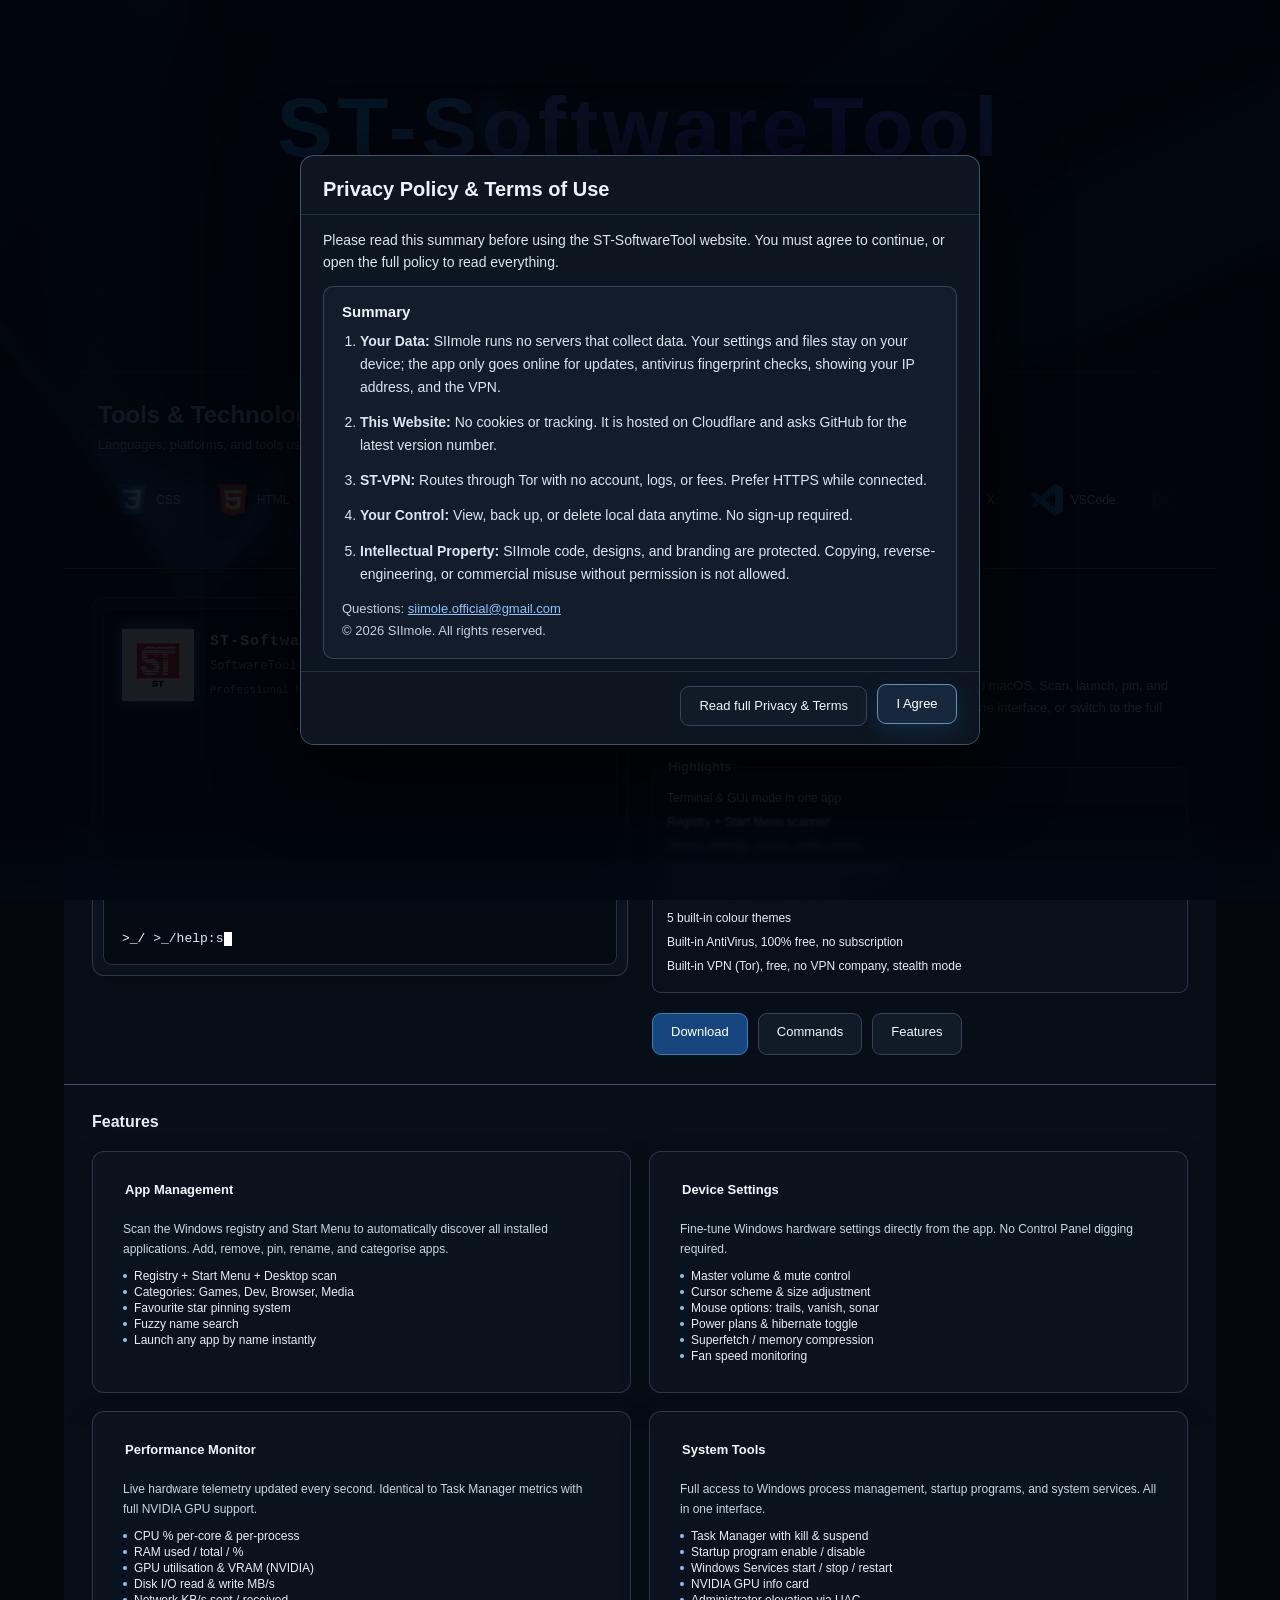
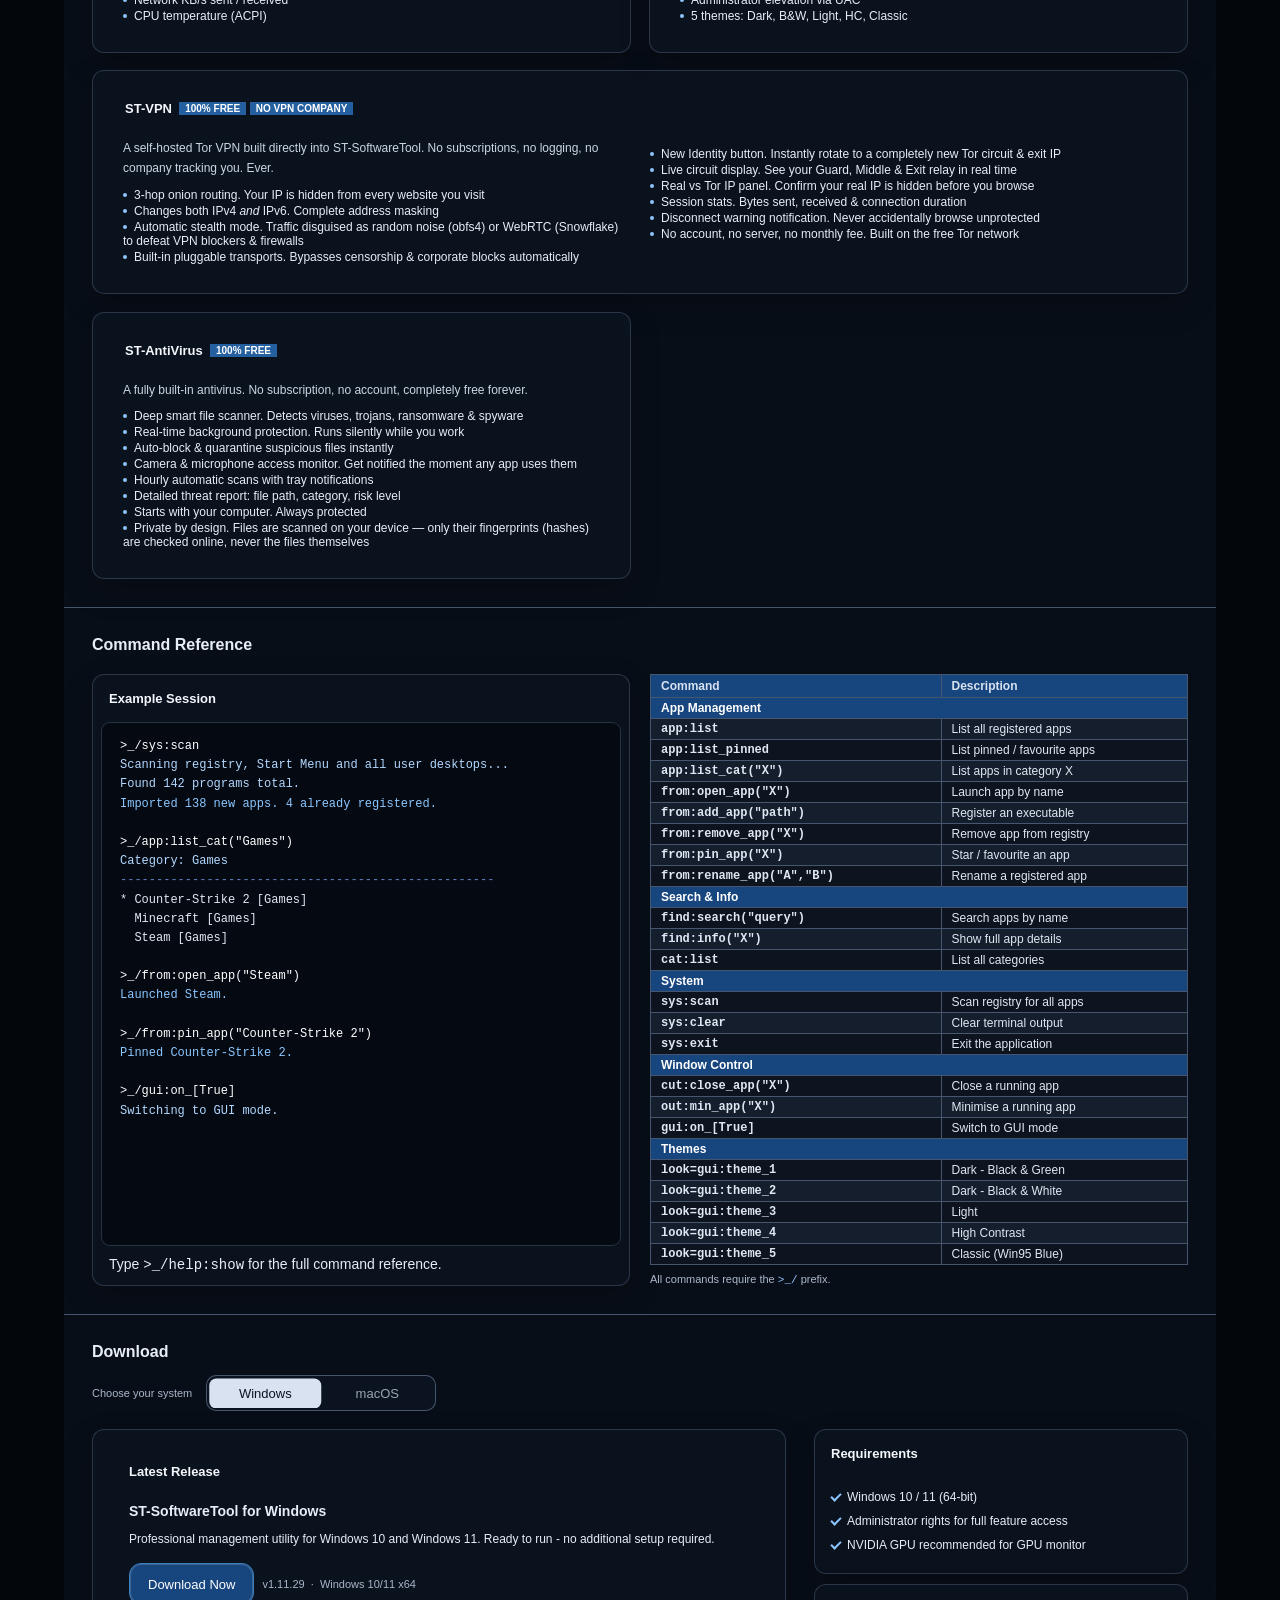
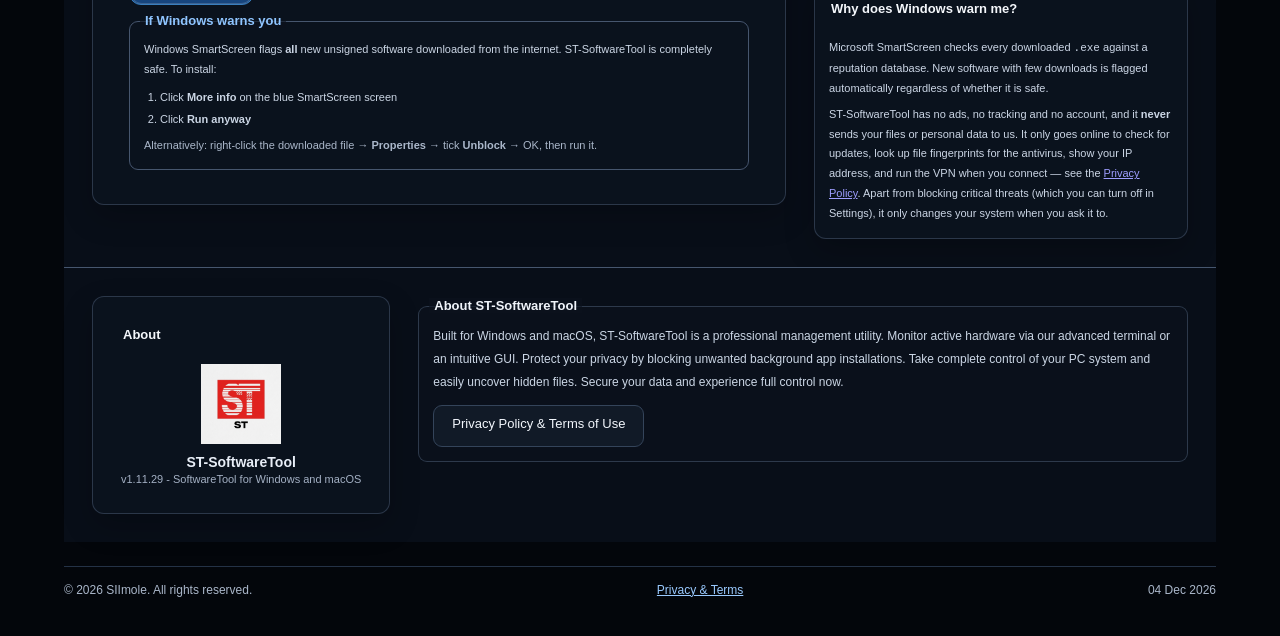
<file: index.html>
﻿<!DOCTYPE html>
<html lang="en">
<head>
<meta charset="UTF-8">
<meta name="viewport" content="width=device-width, initial-scale=1.0">
<title>ST-SoftwareTool - SoftwareTool for Windows and macOS</title>
<link rel="icon" type="image/x-icon" href="assets/STsoftwareterminalLOGO.ico">
<link rel="icon" type="image/png" href="assets/STsoftwareterminalLOGO.png.png">
<link rel="stylesheet" href="style.css">
</head>
<body>

<canvas id="site-background" aria-hidden="true"></canvas>

<header class="site-banner" aria-label="ST-SoftwareTool banner">
    <div class="site-banner-inner">
        <div class="site-banner-copy">
            <div class="site-banner-title">
                <span class="gradient-text" data-colors="#5227FF,#76a9ff,#1fb5ff" data-variant="flow" data-speed="2.5" data-glow="0.4">
                    <span class="gradient-text__inner"><span class="gradient-text__content">ST-SoftwareTool</span></span>
                </span>
            </div>
            <p><span class="fold-text" data-split="word" data-hinge="top" data-trigger="mount" data-fold-angle="92" data-duration="0.65" data-stagger="0.06" data-delay="0.15">Professional software management, system monitoring, privacy protection, and lightweight local security tools for Windows and macOS, built into one utility.</span></p>
        </div>
    </div>
</header>

<div class="desktop">
<div class="main-window window">

    <nav class="nav-menu pill-nav" aria-label="Main navigation">
        <a href="#hero" class="pill-nav-link active" aria-current="location"><span class="pill-nav-label"><span>Home</span><span aria-hidden="true">Home</span></span></a>
        <a href="#features" class="pill-nav-link"><span class="pill-nav-label"><span>Features</span><span aria-hidden="true">Features</span></span></a>
        <a href="#commands" class="pill-nav-link"><span class="pill-nav-label"><span>Commands</span><span aria-hidden="true">Commands</span></span></a>
        <a href="#download" class="pill-nav-link"><span class="pill-nav-label"><span>Download</span><span aria-hidden="true">Download</span></span></a>
        <a href="/privacy/" class="pill-nav-link"><span class="pill-nav-label"><span>Privacy &amp; Terms</span><span aria-hidden="true">Privacy &amp; Terms</span></span></a>
    </nav>

    <section id="technologies" class="technology-section" aria-labelledby="technologies-title">
        <h2 id="technologies-title">Tools &amp; Technologies</h2>
        <p class="technology-intro">Languages, platforms, and tools used across our projects.</p>
        <div class="technology-loop" role="region" aria-label="Technology logos">
            <div class="technology-track" data-technology-track></div>
        </div>
    </section>

    <section id="hero">
        <div class="hero-terminal-wrap window">
            <div class="terminal hero-terminal">
                <div class="hero-brand">
                    <img src="assets/STsoftwareterminalLOGO.png.png" alt="ST" class="hero-brand-logo">
                    <div>
                        <div class="hero-brand-title">ST-SoftwareTool&nbsp;&nbsp;<span class="gh-version">v1.11.29</span></div>
                        <div class="hero-brand-sub">SoftwareTool for Windows and macOS</div>
                        <div class="hero-brand-tag">Professional Management Utility</div>
                    </div>
                </div>
                <div id="term-out" style="min-height:140px;overflow:hidden"></div>
                <div class="term-input-row">
                    <span class="t-prompt">&gt;_/&nbsp;</span>
                    <span id="term-typed"></span><span class="cursor"></span>
                </div>
            </div>
        </div>

        <div class="hero-desc">
            <h1>ST-SoftwareTool</h1>
            <p class="tagline">SoftwareTool for Windows and macOS</p>
            <p>
                A terminal-powered application manager for Windows and macOS. Scan, launch,
                pin, and organise all your installed apps from a single command-line
                interface, or switch to the full GUI when you need it.
            </p>

            <div class="group-box raised">
                <div class="group-box-title">Highlights</div>
                <ul style="list-style:none;font-size:12px;line-height:2">
                    <li>Terminal &amp; GUI mode in one app</li>
                    <li>Registry + Start Menu scanner</li>
                    <li>Device settings: cursor, audio, power</li>
                    <li>Real-time CPU / RAM / GPU / Disk monitor</li>
                    <li>One-click Administrator elevation</li>
                    <li>5 built-in colour themes</li>
                    <li>Built-in AntiVirus, 100% free, no subscription</li>
                    <li>Built-in VPN (Tor), free, no VPN company, stealth mode</li>
                </ul>
            </div>

            <div class="btn-row" style="display:flex;gap:10px;flex-wrap:wrap;margin-top:4px">
                <a href="#download" class="btn btn-primary">Download</a>
                <a href="#commands" class="btn">Commands</a>
                <a href="#features" class="btn">Features</a>
            </div>
        </div>
    </section>

    <section id="features">
        <h2>Features</h2>
        <div class="features-grid">

            <div class="feature-card window">
                <div class="title-bar" style="font-size:12px">
                    <div class="title-bar-left">App Management</div>
                </div>
                <div style="padding:14px">
                    <p>Scan the Windows registry and Start Menu to automatically discover all installed applications. Add, remove, pin, rename, and categorise apps.</p>
                    <ul>
                        <li>Registry + Start Menu + Desktop scan</li>
                        <li>Categories: Games, Dev, Browser, Media</li>
                        <li>Favourite star pinning system</li>
                        <li>Fuzzy name search</li>
                        <li>Launch any app by name instantly</li>
                    </ul>
                </div>
            </div>

            <div class="feature-card window">
                <div class="title-bar" style="font-size:12px">
                    <div class="title-bar-left">Device Settings</div>
                </div>
                <div style="padding:14px">
                    <p>Fine-tune Windows hardware settings directly from the app. No Control Panel digging required.</p>
                    <ul>
                        <li>Master volume &amp; mute control</li>
                        <li>Cursor scheme &amp; size adjustment</li>
                        <li>Mouse options: trails, vanish, sonar</li>
                        <li>Power plans &amp; hibernate toggle</li>
                        <li>Superfetch / memory compression</li>
                        <li>Fan speed monitoring</li>
                    </ul>
                </div>
            </div>

            <div class="feature-card window">
                <div class="title-bar" style="font-size:12px">
                    <div class="title-bar-left">Performance Monitor</div>
                </div>
                <div style="padding:14px">
                    <p>Live hardware telemetry updated every second. Identical to Task Manager metrics with full NVIDIA GPU support.</p>
                    <ul>
                        <li>CPU % per-core &amp; per-process</li>
                        <li>RAM used / total / %</li>
                        <li>GPU utilisation &amp; VRAM (NVIDIA)</li>
                        <li>Disk I/O read &amp; write MB/s</li>
                        <li>Network KB/s sent / received</li>
                        <li>CPU temperature (ACPI)</li>
                    </ul>
                </div>
            </div>

            <div class="feature-card window">
                <div class="title-bar" style="font-size:12px">
                    <div class="title-bar-left">System Tools</div>
                </div>
                <div style="padding:14px">
                    <p>Full access to Windows process management, startup programs, and system services. All in one interface.</p>
                    <ul>
                        <li>Task Manager with kill &amp; suspend</li>
                        <li>Startup program enable / disable</li>
                        <li>Windows Services start / stop / restart</li>
                        <li>NVIDIA GPU info card</li>
                        <li>Administrator elevation via UAC</li>
                        <li>5 themes: Dark, B&amp;W, Light, HC, Classic</li>
                    </ul>
                </div>
            </div>

            <div class="feature-card feature-card-wide window">
                <div class="title-bar" style="font-size:12px">
                    <div class="title-bar-left">ST-VPN &nbsp;<span style="background:#245f9f;color:#fff;font-size:10px;padding:1px 6px;font-weight:bold;">100% FREE</span>&nbsp;<span style="background:#245f9f;color:#fff;font-size:10px;padding:1px 6px;font-weight:bold;">NO VPN COMPANY</span></div>
                </div>
                <div class="feature-split">
                    <div>
                        <p>A self-hosted Tor VPN built directly into ST-SoftwareTool. No subscriptions, no logging, no company tracking you. Ever.</p>
                        <ul>
                            <li>3-hop onion routing. Your IP is hidden from every website you visit</li>
                            <li>Changes both IPv4 <em>and</em> IPv6. Complete address masking</li>
                            <li>Automatic stealth mode. Traffic disguised as random noise (obfs4) or WebRTC (Snowflake) to defeat VPN blockers &amp; firewalls</li>
                            <li>Built-in pluggable transports. Bypasses censorship &amp; corporate blocks automatically</li>
                        </ul>
                    </div>
                    <div>
                        <ul>
                            <li>New Identity button. Instantly rotate to a completely new Tor circuit &amp; exit IP</li>
                            <li>Live circuit display. See your Guard, Middle &amp; Exit relay in real time</li>
                            <li>Real vs Tor IP panel. Confirm your real IP is hidden before you browse</li>
                            <li>Session stats. Bytes sent, received &amp; connection duration</li>
                            <li>Disconnect warning notification. Never accidentally browse unprotected</li>
                            <li>No account, no server, no monthly fee. Built on the free Tor network</li>
                        </ul>
                    </div>
                </div>
            </div>

            <div class="feature-card window">
                <div class="title-bar" style="font-size:12px">
                    <div class="title-bar-left">ST-AntiVirus &nbsp;<span style="background:#245f9f;color:#fff;font-size:10px;padding:1px 6px;font-weight:bold;">100% FREE</span></div>
                </div>
                <div style="padding:14px">
                    <p>A fully built-in antivirus. No subscription, no account, completely free forever.</p>
                    <ul>
                        <li>Deep smart file scanner. Detects viruses, trojans, ransomware &amp; spyware</li>
                        <li>Real-time background protection. Runs silently while you work</li>
                        <li>Auto-block &amp; quarantine suspicious files instantly</li>
                        <li>Camera &amp; microphone access monitor. Get notified the moment any app uses them</li>
                        <li>Hourly automatic scans with tray notifications</li>
                        <li>Detailed threat report: file path, category, risk level</li>
                        <li>Starts with your computer. Always protected</li>
                        <li>Private by design. Files are scanned on your device &mdash; only their fingerprints (hashes) are checked online, never the files themselves</li>
                    </ul>
                </div>
            </div>

        </div>
    </section>

    <section id="commands">
        <h2>Command Reference</h2>
        <div class="commands-layout">

            <div class="cmd-window window">
                <div class="title-bar" style="font-size:12px">
                    <div class="title-bar-left">
                        <img src="assets/STsoftwareterminalLOGO.png.png" alt="" class="title-icon">
                        Example Session
                    </div>
                </div>
                <div class="terminal cmd-terminal">
                    <div class="t-prompt">&gt;_/sys:scan</div>
                    <div class="t-info">Scanning registry, Start Menu and all user desktops...</div>
                    <div class="t-info">Found 142 programs total.</div>
                    <div class="t-success">Imported 138 new apps. 4 already registered.</div>
                    <div>&nbsp;</div>
                    <div class="t-prompt">&gt;_/app:list_cat("Games")</div>
                    <div class="t-info">Category: Games</div>
                    <div class="t-dim">----------------------------------------------------</div>
                    <div>* Counter-Strike 2           [Games]</div>
                    <div>&nbsp; Minecraft                   [Games]</div>
                    <div>&nbsp; Steam                       [Games]</div>
                    <div>&nbsp;</div>
                    <div class="t-prompt">&gt;_/from:open_app("Steam")</div>
                    <div class="t-success">Launched Steam.</div>
                    <div>&nbsp;</div>
                    <div class="t-prompt">&gt;_/from:pin_app("Counter-Strike 2")</div>
                    <div class="t-success">Pinned Counter-Strike 2.</div>
                    <div>&nbsp;</div>
                    <div class="t-prompt">&gt;_/gui:on_[True]</div>
                    <div class="t-info">Switching to GUI mode.</div>
                </div>
                <p class="cmd-hint">Type <code>&gt;_/help:show</code> for the full command reference.</p>
            </div>

            <div class="cmd-table-wrap">
                <table class="cmd-table">
                    <thead>
                        <tr><th>Command</th><th>Description</th></tr>
                    </thead>
                    <tbody>
                        <tr><td colspan="2" style="background:#17457d;color:#fff;font-weight:bold;padding:3px 10px">App Management</td></tr>
                        <tr><td class="cmd-code">app:list</td><td>List all registered apps</td></tr>
                        <tr><td class="cmd-code">app:list_pinned</td><td>List pinned / favourite apps</td></tr>
                        <tr><td class="cmd-code">app:list_cat("X")</td><td>List apps in category X</td></tr>
                        <tr><td class="cmd-code">from:open_app("X")</td><td>Launch app by name</td></tr>
                        <tr><td class="cmd-code">from:add_app("path")</td><td>Register an executable</td></tr>
                        <tr><td class="cmd-code">from:remove_app("X")</td><td>Remove app from registry</td></tr>
                        <tr><td class="cmd-code">from:pin_app("X")</td><td>Star / favourite an app</td></tr>
                        <tr><td class="cmd-code">from:rename_app("A","B")</td><td>Rename a registered app</td></tr>
                        <tr><td colspan="2" style="background:#17457d;color:#fff;font-weight:bold;padding:3px 10px">Search &amp; Info</td></tr>
                        <tr><td class="cmd-code">find:search("query")</td><td>Search apps by name</td></tr>
                        <tr><td class="cmd-code">find:info("X")</td><td>Show full app details</td></tr>
                        <tr><td class="cmd-code">cat:list</td><td>List all categories</td></tr>
                        <tr><td colspan="2" style="background:#17457d;color:#fff;font-weight:bold;padding:3px 10px">System</td></tr>
                        <tr><td class="cmd-code">sys:scan</td><td>Scan registry for all apps</td></tr>
                        <tr><td class="cmd-code">sys:clear</td><td>Clear terminal output</td></tr>
                        <tr><td class="cmd-code">sys:exit</td><td>Exit the application</td></tr>
                        <tr><td colspan="2" style="background:#17457d;color:#fff;font-weight:bold;padding:3px 10px">Window Control</td></tr>
                        <tr><td class="cmd-code">cut:close_app("X")</td><td>Close a running app</td></tr>
                        <tr><td class="cmd-code">out:min_app("X")</td><td>Minimise a running app</td></tr>
                        <tr><td class="cmd-code">gui:on_[True]</td><td>Switch to GUI mode</td></tr>
                        <tr><td colspan="2" style="background:#17457d;color:#fff;font-weight:bold;padding:3px 10px">Themes</td></tr>
                        <tr><td class="cmd-code">look=gui:theme_1</td><td>Dark - Black &amp; Green</td></tr>
                        <tr><td class="cmd-code">look=gui:theme_2</td><td>Dark - Black &amp; White</td></tr>
                        <tr><td class="cmd-code">look=gui:theme_3</td><td>Light</td></tr>
                        <tr><td class="cmd-code">look=gui:theme_4</td><td>High Contrast</td></tr>
                        <tr><td class="cmd-code">look=gui:theme_5</td><td>Classic (Win95 Blue)</td></tr>
                    </tbody>
                </table>
                <p style="font-size:11px;color:#aab7ca;margin-top:8px">All commands require the <span style="font-family:monospace;color:#8fc5ff">&gt;_/</span> prefix.</p>
            </div>

        </div>
    </section>

    <section id="download">
        <h2 style="font-size:16px;font-weight:bold;margin-bottom:20px">Download</h2>
        <div class="platform-switch-row">
            <span class="platform-switch-label">Choose your system</span>
            <div id="platform-switch"></div>
        </div>
        <div class="download-inner download-pane" data-platform="windows">

            <div class="download-box window">
                <div class="title-bar"><div class="title-bar-left">Latest Release</div></div>
                <div style="padding:16px">
                    <h3>ST-SoftwareTool for Windows</h3>
                    <p>Professional management utility for Windows 10 and Windows 11. Ready to run - no additional setup required.</p>
                    <div style="display:flex;gap:8px;flex-wrap:wrap;align-items:center">
                        <a href="https://github.com/SIImole-ofc1/ST-SoftwareTool/releases/latest/download/ST-SoftwareTool-Setup.exe" class="btn btn-primary star-border" data-download download><span class="star-border-label">Download Now</span></a>
                        <span style="font-size:11px;color:#aab7ca"><span class="gh-version">v1.11.29</span> &nbsp;&#183;&nbsp; Windows 10/11 x64</span>
                    </div>
                    <div class="download-thanks" aria-live="polite" hidden></div>

                    <div class="group-box" style="margin-top:16px;border-color:#46566e">
                        <div class="group-box-title" style="color:#8fc5ff">If Windows warns you</div>
                        <p style="font-size:11px;line-height:1.8;color:#cbd6e5;margin:0">
                            Windows SmartScreen flags <strong>all</strong> new unsigned software downloaded from the internet.
                            ST-SoftwareTool is completely safe. To install:
                        </p>
                        <ol style="font-size:11px;line-height:2;color:#cbd6e5;margin:6px 0 0 16px;padding:0">
                            <li>Click <strong>More info</strong> on the blue SmartScreen screen</li>
                            <li>Click <strong>Run anyway</strong></li>
                        </ol>
                        <p style="font-size:11px;color:#aab7ca;margin:6px 0 0">
                            Alternatively: right-click the downloaded file &rarr; <strong>Properties</strong> &rarr; tick <strong>Unblock</strong> &rarr; OK, then run it.
                        </p>
                    </div>
                </div>
            </div>

            <div class="download-side">
                <div class="window">
                    <div class="title-bar"><div class="title-bar-left">Requirements</div></div>
                    <div style="padding:16px">
                        <ul class="req-list">
                            <li>Windows 10 / 11 (64-bit)</li>
                            <li>Administrator rights for full feature access</li>
                            <li>NVIDIA GPU recommended for GPU monitor</li>
                        </ul>
                    </div>
                </div>

                <div class="window">
                    <div class="title-bar"><div class="title-bar-left">Why does Windows warn me?</div></div>
                    <div style="padding:14px;font-size:11px;line-height:1.8;color:#cbd6e5">
                        <p style="margin:0 0 6px">Microsoft SmartScreen checks every downloaded <code>.exe</code> against a reputation database. New software with few downloads is flagged automatically regardless of whether it is safe.</p>
                        <p style="margin:0">ST-SoftwareTool has no ads, no tracking and no account, and it <strong>never</strong> sends your files or personal data to us. It only goes online to check for updates, look up file fingerprints for the antivirus, show your IP address, and run the VPN when you connect &mdash; see the <a href="/privacy/#sec-online">Privacy Policy</a>. Apart from blocking critical threats (which you can turn off in Settings), it only changes your system when you ask it to.</p>
                    </div>
                </div>
            </div>

        </div>

        <div class="download-inner download-pane" data-platform="macos" hidden>

            <div class="download-box window">
                <div class="title-bar"><div class="title-bar-left">Latest Release</div></div>
                <div style="padding:16px">
                    <h3>ST-SoftwareTool for macOS</h3>
                    <p>Native app for Apple Silicon and Intel Macs. Open the downloaded <code>.dmg</code> and drag ST-SoftwareTool into your Applications folder.</p>
                    <div class="mac-download-row">
                        <a href="https://github.com/SIImole-ofc1/ST-SoftwareTool/releases/latest/download/ST-SoftwareTool-macOS-arm64.dmg" class="btn btn-primary star-border" data-download download><span class="star-border-label">Apple Silicon</span></a>
                        <a href="https://github.com/SIImole-ofc1/ST-SoftwareTool/releases/latest/download/ST-SoftwareTool-macOS-x86_64.dmg" class="btn btn-primary star-border" data-download download><span class="star-border-label">Intel</span></a>
                        <span style="font-size:11px;color:#aab7ca"><span class="gh-version">v1.11.29</span> &nbsp;&#183;&nbsp; <span class="mac-min-os">macOS 12+</span></span>
                    </div>
                    <p class="mac-coming-soon" hidden>The macOS version arrives with the next release &mdash; check back soon.</p>
                    <p class="mac-which">Not sure which one? Open the Apple menu &rarr; <strong>About This Mac</strong>. &ldquo;Chip: Apple M&hellip;&rdquo; or &ldquo;Chip: Apple A18 Pro&rdquo; (MacBook Neo) means <strong>Apple Silicon</strong>, &ldquo;Processor: Intel&hellip;&rdquo; means <strong>Intel</strong>.</p>
                    <p class="mac-which">Already using ST-SoftwareTool v1.0.24 or older on your Mac? Those versions can&rsquo;t update themselves &mdash; download this one once and drag it into Applications to replace the old app. From then on, updates install automatically.</p>
                    <div class="download-thanks" aria-live="polite" hidden></div>

                    <div class="group-box" style="margin-top:16px;border-color:#46566e">
                        <div class="group-box-title" style="color:#8fc5ff">If macOS blocks it</div>
                        <p style="font-size:11px;line-height:1.8;color:#cbd6e5;margin:0">
                            The first time you open it, macOS says <em>&ldquo;Apple could not verify &lsquo;ST-SoftwareTool&rsquo; is free of malware&hellip;&rdquo;</em>
                            It shows this for every app that isn&rsquo;t in Apple&rsquo;s paid developer program. To open it:
                        </p>
                        <ol style="font-size:11px;line-height:2;color:#cbd6e5;margin:6px 0 0 16px;padding:0">
                            <li>Click <strong>Done</strong> (not <em>Move to Trash</em>)</li>
                            <li>Open <strong>System Settings</strong> &rarr; <strong>Privacy &amp; Security</strong></li>
                            <li>Scroll down to <em>&ldquo;ST-SoftwareTool was blocked&hellip;&rdquo;</em> and click <strong>Open Anyway</strong></li>
                            <li>Click <strong>Open Anyway</strong> again and enter your Mac password</li>
                        </ol>
                        <p style="font-size:11px;color:#aab7ca;margin:6px 0 0">
                            You only need to do this once &mdash; after that, and after updates, it opens normally.
                        </p>
                    </div>
                </div>
            </div>

            <div class="download-side">
                <div class="window">
                    <div class="title-bar"><div class="title-bar-left">Requirements</div></div>
                    <div style="padding:16px">
                        <ul class="req-list">
                            <li><span class="mac-min-os">macOS 12 Monterey or newer</span></li>
                            <li>Any Apple Silicon Mac (M1 or newer, or A18 Pro in MacBook Neo) or an Intel Mac</li>
                            <li>Services and Device Settings are Windows-only for now</li>
                        </ul>
                    </div>
                </div>

                <div class="window">
                    <div class="title-bar"><div class="title-bar-left">Why does macOS warn me?</div></div>
                    <div style="padding:14px;font-size:11px;line-height:1.8;color:#cbd6e5">
                        <p style="margin:0 0 6px">macOS Gatekeeper shows this warning for every app that isn&rsquo;t registered with Apple&rsquo;s paid developer program. It says nothing about whether the app is safe.</p>
                        <p style="margin:0">ST-SoftwareTool is free, and every macOS version is built automatically from the public source code on GitHub.</p>
                    </div>
                </div>
            </div>

        </div>
    </section>

    <section id="about">
        <div class="about-inner">
            <div class="about-logo-box window">
                <div class="title-bar" style="font-size:11px;margin-bottom:0"><div class="title-bar-left">About</div></div>
                <div style="padding:14px;text-align:center">
                    <img src="assets/STsoftwareterminalLOGO.png.png" alt="ST Logo" style="width:80px;height:80px;object-fit:contain;display:block;margin:0 auto 10px">
                    <div style="font-weight:bold;font-size:14px">ST-SoftwareTool</div>
                    <div style="font-size:11px;color:#a4b1c4;margin-top:3px"><span class="gh-version">v1.11.29</span> - SoftwareTool for Windows and macOS</div>
                </div>
            </div>

            <div class="about-text">
                <div class="group-box">
                    <div class="group-box-title">About ST-SoftwareTool</div>
                    <p style="font-size:12px;line-height:1.9;color:#cbd6e5">
                        Built for Windows and macOS, ST-SoftwareTool is a professional management utility.
                        Monitor active hardware via our advanced terminal or an intuitive GUI.
                        Protect your privacy by blocking unwanted background app installations.
                        Take complete control of your PC system and easily uncover hidden files.
                        Secure your data and experience full control now.
                    </p>
                    <div class="btn-row" style="margin-top:12px">
                        <a href="/privacy/" class="btn">Privacy Policy &amp; Terms of Use</a>
                    </div>
                </div>
            </div>
        </div>
    </section>

</div>
</div>

<footer class="site-footer">
    <span>&copy; 2026 SIImole. All rights reserved.</span>
    <a href="/privacy/">Privacy &amp; Terms</a>
    <span id="status-date"></span>
</footer>

<!-- Privacy / Terms consent popup -->
<div id="privacy-modal" class="privacy-modal" hidden aria-hidden="true">
    <div class="privacy-modal-backdrop"></div>
    <div class="privacy-modal-window window" role="dialog" aria-modal="true" aria-labelledby="privacy-modal-title">
        <h2 id="privacy-modal-title" class="privacy-modal-title">Privacy Policy &amp; Terms of Use</h2>
        <div class="privacy-modal-body">
            <p class="privacy-modal-intro">
                Please read this summary before using the ST-SoftwareTool website.
                You must agree to continue, or open the full policy to read everything.
            </p>
            <div class="privacy-modal-scroll group-box">
                <div class="group-box-title">Summary</div>
                <ol class="privacy-modal-list">
                    <li><strong>Your Data:</strong> SIImole runs no servers that collect data. Your settings and files stay on your device; the app only goes online for updates, antivirus fingerprint checks, showing your IP address, and the VPN.</li>
                    <li><strong>This Website:</strong> No cookies or tracking. It is hosted on Cloudflare and asks GitHub for the latest version number.</li>
                    <li><strong>ST-VPN:</strong> Routes through Tor with no account, logs, or fees. Prefer HTTPS while connected.</li>
                    <li><strong>Your Control:</strong> View, back up, or delete local data anytime. No sign-up required.</li>
                    <li><strong>Intellectual Property:</strong> SIImole code, designs, and branding are protected. Copying, reverse-engineering, or commercial misuse without permission is not allowed.</li>
                </ol>
                <p class="privacy-modal-contact">
                    Questions: <a href="mailto:siimole.official@gmail.com">siimole.official@gmail.com</a><br>
                    &copy; 2026 SIImole. All rights reserved.
                </p>
            </div>
            <div class="privacy-modal-actions">
                <a href="/privacy/" class="btn" id="privacy-read-full">Read full Privacy &amp; Terms</a>
                <button type="button" class="btn btn-primary" id="privacy-agree">I Agree</button>
            </div>
        </div>
    </div>
</div>

<div class="gradual-blur" data-position="bottom" data-target="page" data-height="6rem" data-strength="2" data-layers="5" data-curve="linear" data-exponential="true" data-saturation="3" data-tint="rgba(59, 130, 246, 0.24)" data-auto-hide="true" data-z-index="900"></div>
<script src="dark-veil.js"></script>
<script src="app.js"></script>
<script src="gradient-text.js"></script>
<script src="fold-text.js"></script>
<script src="gyro-cursor.js"></script>
<script src="click-spark.js"></script>
<script src="content-reveal.js"></script>
<script src="technology-loop.js"></script>
<script src="aurora.js"></script>
<script src="rubber-segment.js"></script>
<script src="text-type.js"></script>
<script src="swipe-toast.js"></script>
<script src="download.js"></script>
<script src="back-to-top.js"></script>
<script src="gradual-blur.js"></script>
</body>
</html>
</file>
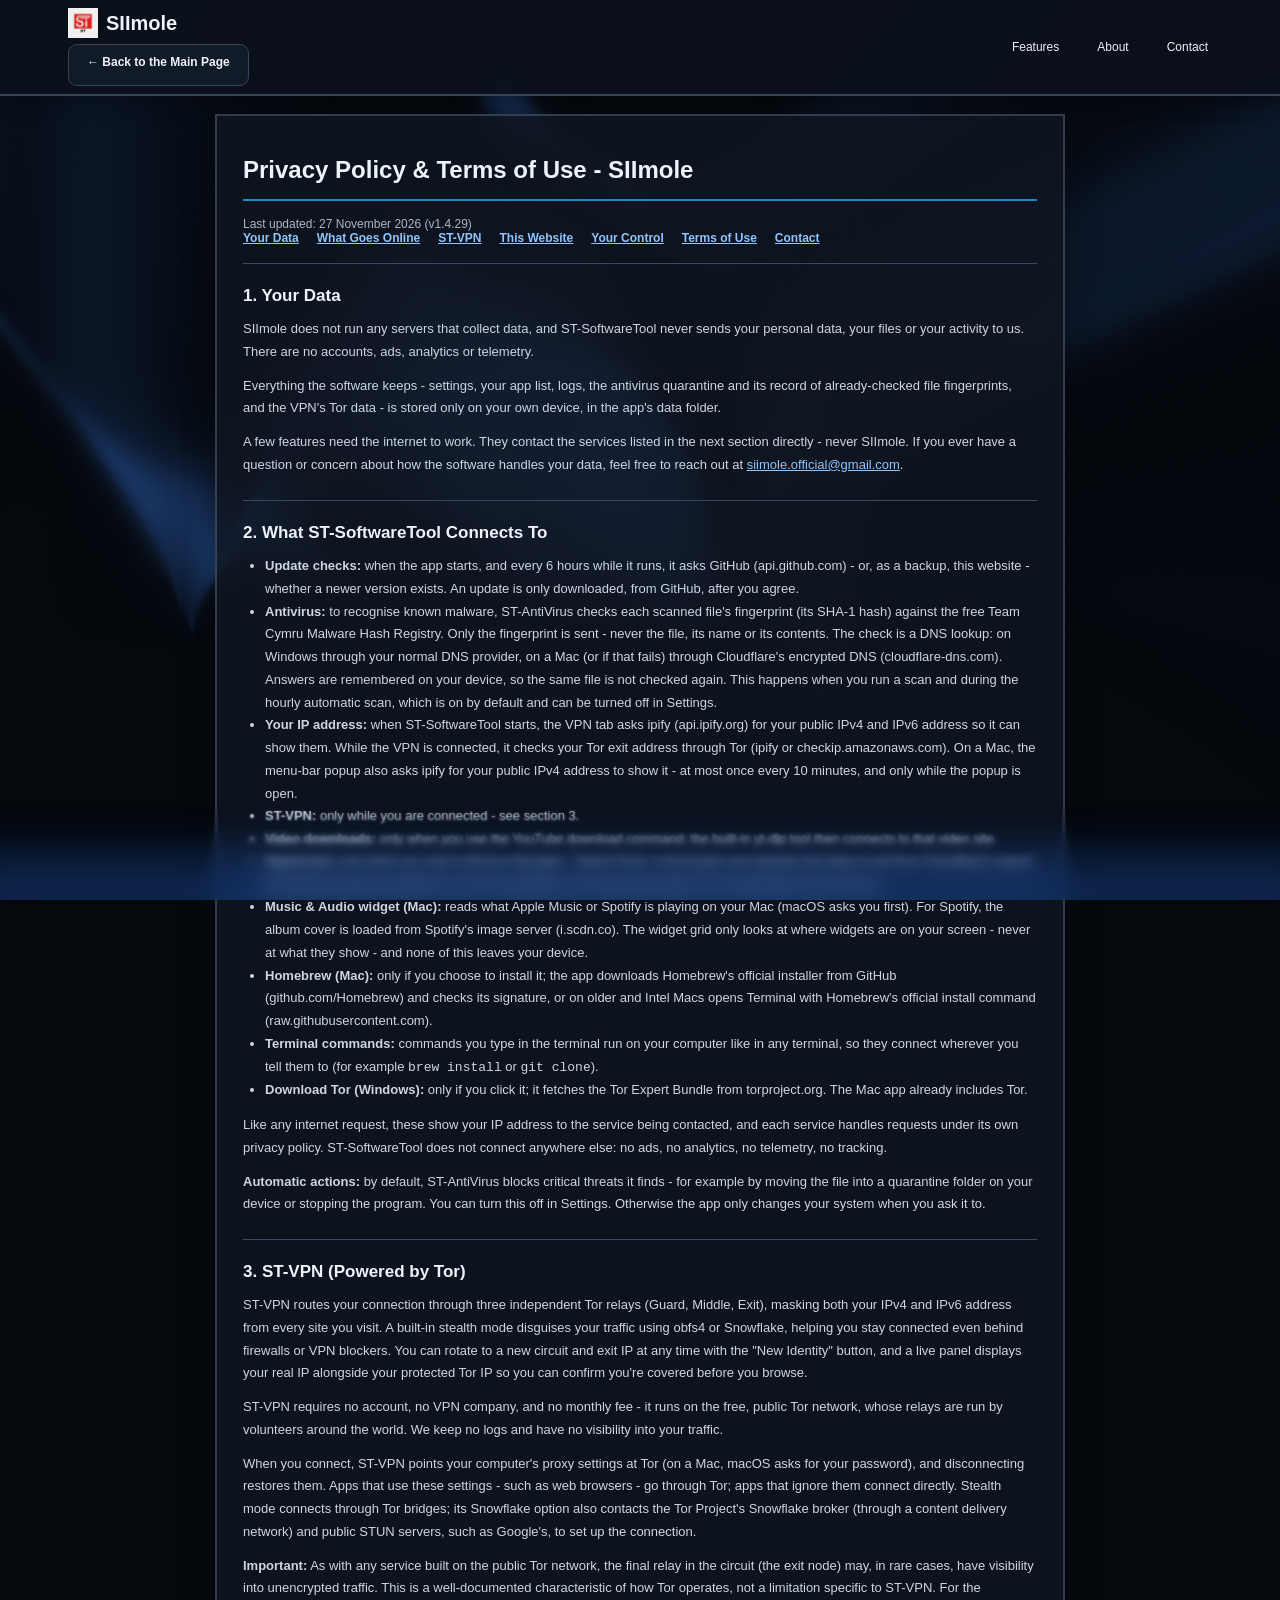
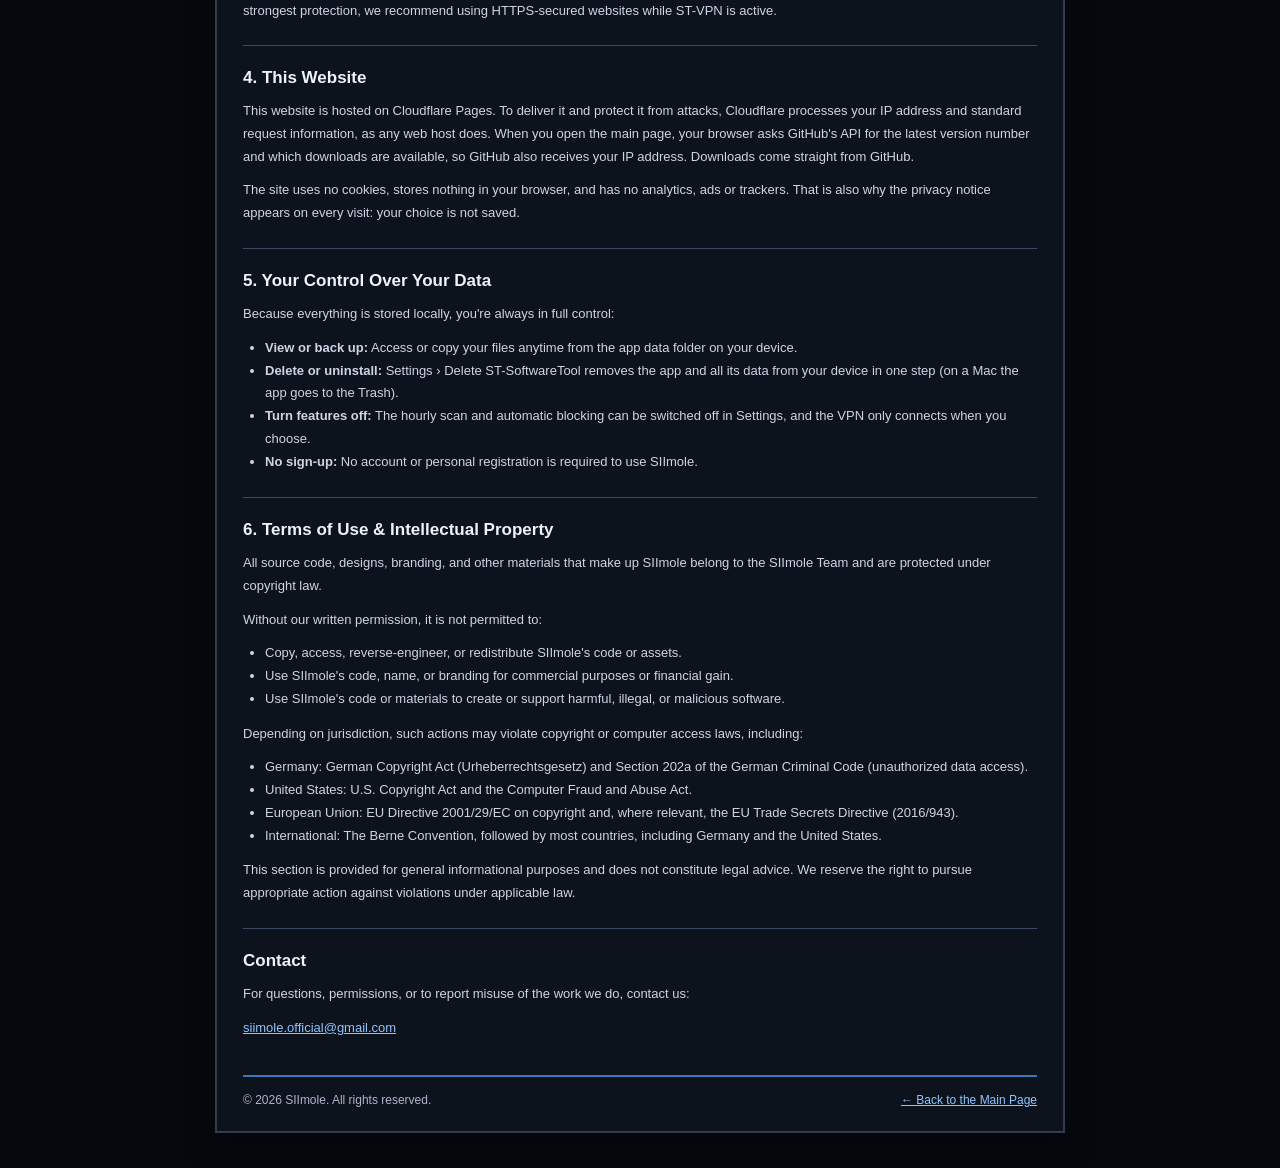
<file: privacy/index.html>
<!DOCTYPE html>
<html lang="en">
<head>
<meta charset="UTF-8">
<meta name="viewport" content="width=device-width, initial-scale=1.0">
<meta name="theme-color" content="#05080d">
<title>Privacy Policy &amp; Terms of Use - SIImole</title>
<link rel="icon" type="image/x-icon" href="/assets/STsoftwareterminalLOGO.ico">
<link rel="icon" type="image/png" href="/assets/STsoftwareterminalLOGO.png.png">
<link rel="stylesheet" href="/style.css">
</head>
<body class="privacy-page">

<canvas id="site-background" aria-hidden="true"></canvas>

<header class="legal-header">
    <div class="legal-header-inner">
        <div class="legal-brand">
            <a class="legal-brand-home" href="/" aria-label="SIImole main page">
                <img src="/assets/STsoftwareterminalLOGO.png.png" alt="">
                <span>SIImole</span>
            </a>
            <a href="/" class="btn legal-back">&#8592; Back to the Main Page</a>
        </div>
        <nav class="legal-nav" aria-label="Main navigation">
            <a href="/#features">Features</a>
            <a href="/#about">About</a>
            <a href="mailto:siimole.official@gmail.com">Contact</a>
        </nav>
    </div>
</header>

<main class="legal-main">
    <article class="legal-document">
        <h1>Privacy Policy &amp; Terms of Use - SIImole</h1>
        <p style="font-size:12px;color:#aab7ca;margin-top:-4px">Last updated: 27 November 2026 (v1.4.29)</p>
        <nav class="legal-index" aria-label="On this page">
            <a href="#sec-data">Your Data</a>
            <a href="#sec-online">What Goes Online</a>
            <a href="#sec-vpn">ST-VPN</a>
            <a href="#sec-website">This Website</a>
            <a href="#sec-control">Your Control</a>
            <a href="#sec-ip">Terms of Use</a>
            <a href="#sec-contact">Contact</a>
        </nav>

        <section id="sec-data" class="legal-section">
            <h2>1. Your Data</h2>
            <p>
                SIImole does not run any servers that collect data, and ST-SoftwareTool never sends
                your personal data, your files or your activity to us. There are no accounts, ads,
                analytics or telemetry.
            </p>
            <p>
                Everything the software keeps - settings, your app list, logs, the antivirus quarantine
                and its record of already-checked file fingerprints, and the VPN's Tor data - is stored
                only on your own device, in the app's data folder.
            </p>
            <p>
                A few features need the internet to work. They contact the services listed in the next
                section directly - never SIImole. If you ever have a question or concern about how the
                software handles your data, feel free to reach out at
                <a href="mailto:siimole.official@gmail.com">siimole.official@gmail.com</a>.
            </p>
        </section>

        <section id="sec-online" class="legal-section">
            <h2>2. What ST-SoftwareTool Connects To</h2>
            <ul>
                <li>
                    <strong>Update checks:</strong> when the app starts, and every 6 hours while it runs,
                    it asks GitHub (api.github.com) - or, as a backup, this website - whether a newer
                    version exists. An update is only downloaded, from GitHub, after you agree.
                </li>
                <li>
                    <strong>Antivirus:</strong> to recognise known malware, ST-AntiVirus checks each scanned
                    file's fingerprint (its SHA-1 hash) against the free Team Cymru Malware Hash Registry.
                    Only the fingerprint is sent - never the file, its name or its contents. The check is a
                    DNS lookup: on Windows through your normal DNS provider, on a Mac (or if that fails)
                    through Cloudflare's encrypted DNS (cloudflare-dns.com). Answers are remembered on your
                    device, so the same file is not checked again. This happens when you run a scan and
                    during the hourly automatic scan, which is on by default and can be turned off in Settings.
                </li>
                <li>
                    <strong>Your IP address:</strong> when ST-SoftwareTool starts, the VPN tab asks ipify
                    (api.ipify.org) for your public IPv4 and IPv6 address so it can show them. While the
                    VPN is connected, it checks your Tor exit address through Tor (ipify or
                    checkip.amazonaws.com). On a Mac, the menu-bar popup also asks ipify for your public
                    IPv4 address to show it - at most once every 10 minutes, and only while the popup is open.
                </li>
                <li><strong>ST-VPN:</strong> only while you are connected - see section 3.</li>
                <li>
                    <strong>Video downloads:</strong> only when you use the YouTube download command; the
                    built-in yt-dlp tool then connects to that video site.
                </li>
                <li>
                    <strong>Speed test:</strong> only when you start it (Device Manager &rsaquo; Speed Test);
                    it downloads and uploads test data to and from Cloudflare's speed-test servers
                    (speed.cloudflare.com), like Cloudflare's own speed-test page. The results stay on your device.
                </li>
                <li>
                    <strong>Music &amp; Audio widget (Mac):</strong> reads what Apple Music or Spotify is playing
                    on your Mac (macOS asks you first). For Spotify, the album cover is loaded from Spotify's image
                    server (i.scdn.co). The widget grid only looks at where widgets are on your screen - never at
                    what they show - and none of this leaves your device.
                </li>
                <li>
                    <strong>Homebrew (Mac):</strong> only if you choose to install it; the app downloads
                    Homebrew's official installer from GitHub (github.com/Homebrew) and checks its signature,
                    or on older and Intel Macs opens Terminal with Homebrew's official install command
                    (raw.githubusercontent.com).
                </li>
                <li>
                    <strong>Terminal commands:</strong> commands you type in the terminal run on your
                    computer like in any terminal, so they connect wherever you tell them to
                    (for example <code>brew install</code> or <code>git clone</code>).
                </li>
                <li>
                    <strong>Download Tor (Windows):</strong> only if you click it; it fetches the Tor Expert
                    Bundle from torproject.org. The Mac app already includes Tor.
                </li>
            </ul>
            <p>
                Like any internet request, these show your IP address to the service being contacted, and
                each service handles requests under its own privacy policy. ST-SoftwareTool does not connect
                anywhere else: no ads, no analytics, no telemetry, no tracking.
            </p>
            <p>
                <strong>Automatic actions:</strong> by default, ST-AntiVirus blocks critical threats it
                finds - for example by moving the file into a quarantine folder on your device or stopping
                the program. You can turn this off in Settings. Otherwise the app only changes your system
                when you ask it to.
            </p>
        </section>

        <section id="sec-vpn" class="legal-section">
            <h2>3. ST-VPN (Powered by Tor)</h2>
            <p>
                ST-VPN routes your connection through three independent Tor relays (Guard, Middle, Exit),
                masking both your IPv4 and IPv6 address from every site you visit. A built-in stealth mode
                disguises your traffic using obfs4 or Snowflake, helping you stay connected even behind
                firewalls or VPN blockers. You can rotate to a new circuit and exit IP at any time with
                the "New Identity" button, and a live panel displays your real IP alongside your
                protected Tor IP so you can confirm you're covered before you browse.
            </p>
            <p>
                ST-VPN requires no account, no VPN company, and no monthly fee - it runs on the free, public
                Tor network, whose relays are run by volunteers around the world. We keep no logs and have
                no visibility into your traffic.
            </p>
            <p>
                When you connect, ST-VPN points your computer's proxy settings at Tor (on a Mac, macOS asks
                for your password), and disconnecting restores them. Apps that use these settings - such as
                web browsers - go through Tor; apps that ignore them connect directly. Stealth mode connects
                through Tor bridges; its Snowflake option also contacts the Tor Project's Snowflake broker
                (through a content delivery network) and public STUN servers, such as Google's, to set up
                the connection.
            </p>
            <p>
                <strong>Important:</strong> As with any service built on the public Tor network, the final
                relay in the circuit (the exit node) may, in rare cases, have visibility into unencrypted
                traffic. This is a well-documented characteristic of how Tor operates, not a limitation
                specific to ST-VPN. For the strongest protection, we recommend using HTTPS-secured websites
                while ST-VPN is active.
            </p>
        </section>

        <section id="sec-website" class="legal-section">
            <h2>4. This Website</h2>
            <p>
                This website is hosted on Cloudflare Pages. To deliver it and protect it from attacks,
                Cloudflare processes your IP address and standard request information, as any web host does.
                When you open the main page, your browser asks GitHub's API for the latest version number and
                which downloads are available, so GitHub also receives your IP address. Downloads come
                straight from GitHub.
            </p>
            <p>
                The site uses no cookies, stores nothing in your browser, and has no analytics, ads or
                trackers. That is also why the privacy notice appears on every visit: your choice is not saved.
            </p>
        </section>

        <section id="sec-control" class="legal-section">
            <h2>5. Your Control Over Your Data</h2>
            <p>Because everything is stored locally, you're always in full control:</p>
            <ul>
                <li><strong>View or back up:</strong> Access or copy your files anytime from the app data folder on your device.</li>
                <li><strong>Delete or uninstall:</strong> Settings &rsaquo; Delete ST-SoftwareTool removes the app and all its data from your device in one step (on a Mac the app goes to the Trash).</li>
                <li><strong>Turn features off:</strong> The hourly scan and automatic blocking can be switched off in Settings, and the VPN only connects when you choose.</li>
                <li><strong>No sign-up:</strong> No account or personal registration is required to use SIImole.</li>
            </ul>
        </section>

        <section id="sec-ip" class="legal-section">
            <h2>6. Terms of Use &amp; Intellectual Property</h2>
            <p>
                All source code, designs, branding, and other materials that make up SIImole belong to
                the SIImole Team and are protected under copyright law.
            </p>
            <p>Without our written permission, it is not permitted to:</p>
            <ul>
                <li>Copy, access, reverse-engineer, or redistribute SIImole's code or assets.</li>
                <li>Use SIImole's code, name, or branding for commercial purposes or financial gain.</li>
                <li>Use SIImole's code or materials to create or support harmful, illegal, or malicious software.</li>
            </ul>
            <p>Depending on jurisdiction, such actions may violate copyright or computer access laws, including:</p>
            <ul>
                <li>Germany: German Copyright Act (Urheberrechtsgesetz) and Section 202a of the German Criminal Code (unauthorized data access).</li>
                <li>United States: U.S. Copyright Act and the Computer Fraud and Abuse Act.</li>
                <li>European Union: EU Directive 2001/29/EC on copyright and, where relevant, the EU Trade Secrets Directive (2016/943).</li>
                <li>International: The Berne Convention, followed by most countries, including Germany and the United States.</li>
            </ul>
            <p>
                This section is provided for general informational purposes and does not constitute legal advice.
                We reserve the right to pursue appropriate action against violations under applicable law.
            </p>
        </section>

        <section id="sec-contact" class="legal-section">
            <h2>Contact</h2>
            <p>For questions, permissions, or to report misuse of the work we do, contact us:</p>
            <p><a href="mailto:siimole.official@gmail.com">siimole.official@gmail.com</a></p>
        </section>

        <footer class="legal-document-footer">
            <span>&copy; 2026 SIImole. All rights reserved.</span>
            <a href="/">&#8592; Back to the Main Page</a>
        </footer>
    </article>
</main>

<div class="gradual-blur" data-position="bottom" data-target="page" data-height="6rem" data-strength="2" data-layers="5" data-curve="linear" data-exponential="true" data-saturation="3" data-tint="rgba(59, 130, 246, 0.24)" data-auto-hide="true" data-z-index="900"></div>
<script src="/dark-veil.js"></script>
<script src="/gyro-cursor.js"></script>
<script src="/click-spark.js"></script>
<script src="/content-reveal.js"></script>
<script src="/back-to-top.js"></script>
<script src="/gradual-blur.js"></script>
</body>
</html>
</file>
<file: style.css>
/* ═══════════════════════════════════════════════
   ST-SoftwareTool  —  Classic Theme Website
   ═══════════════════════════════════════════════ */

:root {
    --gray:       #121a27;
    --dark-gray:  #46566e;
    --black:      #e8eef7;
    --white:      #d8e2f0;
    --blue:       #17457d;
    --blue-mid:   #245f9f;
    --blue-light: #4a8bd0;
    --teal:       #05080d;

    --term-bg:      #050a12;
    --term-bg2:     #0a1320;
    --term-border:  #33445d;
    --term-text:    #e0e8f3;
    --term-prompt:  #ffffff;
    --term-success: #8bc7ff;
    --term-info:    #b2d8ff;
    --term-error:   #f0a2b3;
    --term-warn:    #e8eef7;
}

/* ── Reset ─────────────────────────────────────── */
*, *::before, *::after { margin: 0; padding: 0; box-sizing: border-box; }

html { scroll-behavior: smooth; }

body {
    background: radial-gradient(circle at top, #0b1422 0%, #070c14 35%, #03060a 72%, #010204 100%);
    font-family: 'Segoe UI', Tahoma, Arial, sans-serif;
    font-size: 14px;
    color: var(--black);
    min-height: 100vh;
    padding-bottom: 40px;
    position: relative;
    overflow-x: hidden;
    -webkit-user-select: none;
    user-select: none;
}

a,
a * {
    -webkit-user-select: text;
    user-select: text;
}

#site-background {
    position: fixed;
    inset: 0;
    width: 100%;
    height: 100%;
    z-index: 0;
    pointer-events: none;
    opacity: 1;
}

.site-banner {
    position: relative;
    z-index: 1;
    margin: 24px auto 18px;
    width: min(1180px, calc(100% - 28px));
    background: rgba(5, 9, 15, 0.86);
    border: 1px solid rgba(155, 181, 216, 0.28);
    box-shadow: 0 18px 40px rgba(0, 0, 0, 0.42), inset 0 1px 0 rgba(255, 255, 255, 0.08);
    backdrop-filter: blur(8px);
}

.site-banner-inner {
    display: flex;
    flex-direction: column;
    align-items: center;
    justify-content: center;
    gap: 10px;
    text-align: center;
    padding: 22px 20px 18px;
}

.site-banner-copy {
    width: min(980px, 100%);
}

.site-banner-title {
    display: flex;
    align-items: center;
    justify-content: center;
    width: 100%;
    min-height: clamp(74px, 10vw, 132px);
    font-size: clamp(28px, 7vw, 83px);
    font-weight: 900;
    line-height: 1.15;
    letter-spacing: clamp(1px, 0.4vw, 6px);
    white-space: nowrap;
    cursor: default;
}

/* FoldText (React Bits port, see fold-text.js) */
.fold-text { display: inline; }

.fold-text-sr-only {
    position: absolute;
    width: 1px;
    height: 1px;
    padding: 0;
    margin: -1px;
    overflow: hidden;
    clip: rect(0, 0, 0, 0);
    white-space: nowrap;
    border: 0;
}

.fold-text-word { display: inline-block; white-space: nowrap; }

.fold-text-segment {
    display: inline-block;
    perspective: var(--fold-perspective, 700px);
    vertical-align: baseline;
}

.fold-text-piece {
    --fold-shade: linear-gradient(180deg, rgba(0, 0, 0, 0.58) 0%, rgba(0, 0, 0, 0.22) 42%, rgba(255, 255, 255, 0.26) 100%);
    position: relative;
    display: inline-block;
    backface-visibility: hidden;
    transform-origin: 50% 0%;
}

.fold-text-piece[data-fold-hinge='bottom'] {
    --fold-shade: linear-gradient(0deg, rgba(0, 0, 0, 0.58) 0%, rgba(0, 0, 0, 0.22) 42%, rgba(255, 255, 255, 0.26) 100%);
    transform-origin: 50% 100%;
}

.fold-text-piece[data-fold-hinge='left'] {
    --fold-shade: linear-gradient(90deg, rgba(0, 0, 0, 0.58) 0%, rgba(0, 0, 0, 0.22) 42%, rgba(255, 255, 255, 0.26) 100%);
    transform-origin: 0% 50%;
}

.fold-text-piece[data-fold-hinge='right'] {
    --fold-shade: linear-gradient(270deg, rgba(0, 0, 0, 0.58) 0%, rgba(0, 0, 0, 0.22) 42%, rgba(255, 255, 255, 0.26) 100%);
    transform-origin: 100% 50%;
}

.fold-text-piece::after {
    content: attr(data-fold-text);
    position: absolute;
    inset: 0;
    pointer-events: none;
    color: transparent;
    -webkit-text-fill-color: transparent;
    background-image: var(--fold-shade);
    -webkit-background-clip: text;
    background-clip: text;
    opacity: var(--fold-crease, 0);
}

@media (prefers-reduced-motion: reduce) {
    .fold-text-piece { transform: none !important; }
    .fold-text-piece::after { opacity: 0 !important; }
}

/* GradientText (React Bits port, see gradient-text.js) */
.gradient-text {
    position: relative;
    display: inline-flex;
    align-items: center;
    justify-content: center;
    max-width: 100%;
    isolation: isolate;
}

.gradient-text__inner {
    position: relative;
    display: inline-block;
}

.gradient-text__content {
    display: inline-block;
    will-change: transform; /* own layer: repainting the text doesn't touch the glow */
    background-image: var(--gt-gradient);
    -webkit-background-clip: text;
    background-clip: text;
    -webkit-text-fill-color: transparent;
}

.gradient-text__glow {
    position: absolute;
    inset: 0;
    z-index: -1;
    will-change: transform; /* own cached layer: blurred once, not every frame */
    background-image: var(--gt-glow-gradient, var(--gt-gradient));
    -webkit-background-clip: text;
    background-clip: text;
    -webkit-text-fill-color: transparent;
    filter: blur(0.3em) saturate(1.4);
    opacity: var(--gt-glow);
    pointer-events: none;
    user-select: none;
}

.site-banner p {
    margin: 0 auto;
    max-width: 780px;
    color: rgba(232, 239, 249, 0.86);
    font-size: 14px;
    line-height: 1.8;
    letter-spacing: 0.02em;
}

@media (max-width: 640px) {
    .site-banner-title {
        min-height: clamp(64px, 16vw, 92px);
    }
}

/* ── Win95 3-D helpers ─────────────────────────── */
.raised {
    border-top:    2px solid var(--white);
    border-left:   2px solid var(--white);
    border-right:  2px solid var(--dark-gray);
    border-bottom: 2px solid var(--dark-gray);
    outline: 1px solid var(--black);
}
.sunken {
    border-top:    2px solid var(--dark-gray);
    border-left:   2px solid var(--dark-gray);
    border-right:  2px solid var(--white);
    border-bottom: 2px solid var(--white);
}

/* ── Window chrome ─────────────────────────────── */
.window {
    background: var(--gray);
    border-top:    2px solid var(--white);
    border-left:   2px solid var(--white);
    border-right:  2px solid var(--black);
    border-bottom: 2px solid var(--black);
    outline: 1px solid var(--dark-gray);
    outline-offset: 1px;
}

.title-bar {
    background: linear-gradient(90deg, var(--blue) 0%, var(--blue-light) 100%);
    color: var(--white);
    font-weight: bold;
    font-size: 13px;
    padding: 3px 5px;
    display: flex;
    justify-content: space-between;
    align-items: center;
    user-select: none;
    gap: 6px;
}
.title-bar-left {
    display: flex;
    align-items: center;
    gap: 5px;
}
.title-icon {
    width: 16px;
    height: 16px;
    object-fit: contain;
}
.title-bar-btns {
    display: flex;
    gap: 2px;
    flex-shrink: 0;
}
.tb-btn {
    width: 18px;
    height: 16px;
    background: var(--gray);
    border-top: 1px solid var(--white);
    border-left: 1px solid var(--white);
    border-right: 1px solid var(--black);
    border-bottom: 1px solid var(--black);
    font-size: 10px;
    line-height: 1;
    cursor: default;
    display: flex;
    align-items: center;
    justify-content: center;
    color: var(--black);
    font-weight: bold;
}

/* ── Navigation / Menu bar ─────────────────────── */
.nav-menu {
    background: var(--gray);
    border-bottom: 1px solid var(--dark-gray);
    display: flex;
    align-items: center;
    padding: 2px 4px;
    gap: 0;
    flex-wrap: wrap;
    position: sticky;
    top: 0;
    z-index: 100;
}
.nav-menu a {
    padding: 3px 10px;
    color: var(--black);
    text-decoration: none;
    font-size: 13px;
    white-space: nowrap;
}
.nav-menu a:hover {
    background: var(--blue);
    color: var(--white);
}
.nav-logo {
    display: flex;
    align-items: center;
    gap: 6px;
    padding: 2px 10px 2px 6px;
    border-right: 1px solid var(--dark-gray);
    margin-right: 4px;
    font-weight: bold;
    font-size: 13px;
    color: var(--black);
}
.nav-logo img {
    width: 20px;
    height: 20px;
    object-fit: contain;
}

/* ── Win95 Buttons ─────────────────────────────── */
.btn {
    background: var(--gray);
    color: var(--black);
    border-top:    2px solid var(--white);
    border-left:   2px solid var(--white);
    border-right:  2px solid var(--dark-gray);
    border-bottom: 2px solid var(--dark-gray);
    outline: 1px solid var(--black);
    padding: 5px 20px;
    font-size: 13px;
    font-family: inherit;
    cursor: pointer;
    min-width: 80px;
    text-decoration: none;
    display: inline-block;
    text-align: center;
}
.btn:active {
    border-top:    2px solid var(--dark-gray);
    border-left:   2px solid var(--dark-gray);
    border-right:  2px solid var(--white);
    border-bottom: 2px solid var(--white);
    padding: 6px 19px 4px 21px;
}
.btn:hover { background: #d4d4d4; }
.btn-primary {
    background: var(--blue);
    color: var(--white);
    border-top:    2px solid var(--blue-light);
    border-left:   2px solid var(--blue-light);
    border-right:  2px solid var(--black);
    border-bottom: 2px solid var(--black);
}
.btn-primary:hover { background: var(--blue-mid); }

/* ── Terminal block ────────────────────────────── */
.terminal {
    background: var(--term-bg);
    color: var(--term-text);
    font-family: 'Consolas', 'Courier New', monospace;
    font-size: 13px;
    line-height: 1.6;
    padding: 14px 18px;
    border-top:    2px solid var(--dark-gray);
    border-left:   2px solid var(--dark-gray);
    border-right:  2px solid var(--white);
    border-bottom: 2px solid var(--white);
}
.terminal .t-prompt  { color: var(--term-prompt); }
.terminal .t-success { color: var(--term-success); }
.terminal .t-info    { color: var(--term-info); }
.terminal .t-error   { color: var(--term-error); }
.terminal .t-warn    { color: var(--term-warn); }
.terminal .t-dim     { color: #6080c0; }
.terminal .t-cmd     { color: #ffffff; }

.term-input-row {
    display: flex;
    align-items: center;
    margin-top: 4px;
}
.cursor {
    display: inline-block;
    width: 8px;
    height: 14px;
    background: var(--term-prompt);
    animation: blink 1s step-end infinite;
    vertical-align: middle;
    margin-left: 1px;
}
@keyframes blink { 0%,100%{opacity:1} 50%{opacity:0} }

/* ── GroupBox (Win95 panel) ────────────────────── */
.group-box {
    border-top:    1px solid var(--dark-gray);
    border-left:   1px solid var(--dark-gray);
    border-right:  1px solid var(--white);
    border-bottom: 1px solid var(--white);
    outline: 1px solid var(--gray);
    padding: 18px 14px 14px;
    margin-top: 10px;
    position: relative;
}
.group-box-title {
    position: absolute;
    top: -9px;
    left: 10px;
    background: var(--gray);
    padding: 0 5px;
    font-weight: bold;
    font-size: 13px;
}

/* ── Status bar ────────────────────────────────── */
.status-bar {
    display: flex;
    gap: 2px;
    padding: 3px 4px;
    border-top: 1px solid var(--dark-gray);
    background: var(--gray);
}
.status-panel {
    border-top:    1px solid var(--dark-gray);
    border-left:   1px solid var(--dark-gray);
    border-right:  1px solid var(--white);
    border-bottom: 1px solid var(--white);
    padding: 1px 8px;
    font-size: 12px;
    color: var(--black);
}

/* ── Taskbar ───────────────────────────────────── */
.taskbar {
    position: fixed;
    bottom: 0;
    left: 0;
    right: 0;
    height: 32px;
    background: var(--gray);
    border-top: 2px solid var(--white);
    display: flex;
    align-items: center;
    gap: 4px;
    padding: 0 4px;
    z-index: 999;
}
.start-btn {
    background: var(--gray);
    border-top:    2px solid var(--white);
    border-left:   2px solid var(--white);
    border-right:  2px solid var(--dark-gray);
    border-bottom: 2px solid var(--dark-gray);
    outline: 1px solid var(--black);
    padding: 2px 8px 2px 4px;
    display: flex;
    align-items: center;
    gap: 4px;
    cursor: pointer;
    font-weight: bold;
    font-size: 13px;
    font-family: inherit;
    height: 24px;
}
.start-btn img { width: 16px; height: 16px; object-fit: contain; }
.start-btn:active {
    border-top:    2px solid var(--dark-gray);
    border-left:   2px solid var(--dark-gray);
    border-right:  2px solid var(--white);
    border-bottom: 2px solid var(--white);
}
.taskbar-divider {
    width: 1px;
    height: 22px;
    background: var(--dark-gray);
    margin: 0 3px;
    box-shadow: 1px 0 0 var(--white);
}
.taskbar-item {
    background: var(--gray);
    border-top:    2px solid var(--white);
    border-left:   2px solid var(--white);
    border-right:  2px solid var(--dark-gray);
    border-bottom: 2px solid var(--dark-gray);
    height: 24px;
    padding: 0 10px;
    display: flex;
    align-items: center;
    gap: 5px;
    font-size: 12px;
    cursor: default;
    min-width: 120px;
}
.taskbar-item.active {
    border-top:    2px solid var(--dark-gray);
    border-left:   2px solid var(--dark-gray);
    border-right:  2px solid var(--white);
    border-bottom: 2px solid var(--white);
    background: repeating-linear-gradient(
        45deg,
        var(--gray) 0px 2px,
        #b0b0b0 2px 4px
    );
}
.taskbar-item img { width: 14px; height: 14px; object-fit: contain; }
.taskbar-right {
    margin-left: auto;
    display: flex;
    align-items: center;
    gap: 0;
}
.taskbar-clock {
    border-top:    1px solid var(--dark-gray);
    border-left:   1px solid var(--dark-gray);
    border-right:  1px solid var(--white);
    border-bottom: 1px solid var(--white);
    padding: 2px 10px;
    font-size: 12px;
    font-family: 'Segoe UI', Tahoma, monospace;
    min-width: 70px;
    text-align: center;
    height: 24px;
    display: flex;
    align-items: center;
}

/* ══════════════════════════════════════════════
   LAYOUT
   ══════════════════════════════════════════════ */

.desktop {
    max-width: 1180px;
    margin: 0 auto;
    padding: 14px 14px 50px;
    position: relative;
    z-index: 1;
}

/* Main window wrapping entire page */
.main-window {
    display: flex;
    flex-direction: column;
}

/* Sections share a window appearance */
section {
    padding: 28px 28px;
    background: var(--gray);
}
section + section {
    border-top: 1px solid var(--dark-gray);
}

/* ── Hero ──────────────────────────────────────── */
#hero {
    display: grid;
    grid-template-columns: 1fr 1fr;
    gap: 24px;
    align-items: start;
    background: var(--gray);
    min-height: 400px;
}
.hero-terminal-wrap { display: flex; flex-direction: column; gap: 0; }
.hero-terminal-wrap .title-bar { font-size: 12px; }
.hero-terminal { min-height: 300px; }

.hero-desc {
    display: flex;
    flex-direction: column;
    gap: 16px;
    padding-top: 8px;
}
.hero-desc h1 {
    font-size: 22px;
    font-weight: bold;
    letter-spacing: 1px;
}
.hero-desc .tagline {
    color: var(--dark-gray);
    font-size: 13px;
    font-style: italic;
    margin-top: -10px;
}
.hero-desc p {
    font-size: 13px;
    line-height: 1.7;
    color: #111;
}
.hero-desc .btn-row {
    display: flex;
    gap: 10px;
    flex-wrap: wrap;
}

/* ── Features ──────────────────────────────────── */
#features { background: var(--gray); }
#features h2 { font-size: 16px; font-weight: bold; margin-bottom: 20px; }

.features-grid {
    display: grid;
    grid-template-columns: repeat(2, 1fr);
    gap: 18px;
}
.feature-card {
    background: var(--gray);
    padding: 14px 16px;
}
.feature-card-wide {
    grid-column: 1 / -1;
}
.feature-card h3 {
    font-size: 13px;
    font-weight: bold;
    margin-bottom: 10px;
    padding-bottom: 4px;
    border-bottom: 1px solid var(--dark-gray);
}
.feature-card p {
    font-size: 12px;
    line-height: 1.7;
    color: #222;
}
.feature-card ul {
    list-style: none;
    margin-top: 8px;
    font-size: 12px;
}
.feature-card ul li::before {
    display: inline-block;
    width: 4px;
    height: 4px;
    margin: 0 7px 2px 0;
    border-radius: 50%;
    background: #8fc5ff;
    content: "";
}
.feature-card ul li { padding: 1px 0; }

/* ── Commands ──────────────────────────────────── */
#commands { background: var(--gray); }
#commands h2 { font-size: 16px; font-weight: bold; margin-bottom: 20px; }

.commands-layout {
    display: grid;
    grid-template-columns: 1fr 1fr;
    gap: 20px;
}
.cmd-window { display: flex; flex-direction: column; }
.cmd-terminal { flex: 1; font-size: 12px; min-height: 260px; }
/* Same 16px inset as the "Example Session" title, with room above the window's bottom edge */
.cmd-hint { margin: 0; padding: 2px 16px 12px; }

.cmd-table {
    border-collapse: collapse;
    width: 100%;
    font-size: 12px;
}
.cmd-table th {
    background: var(--blue);
    color: var(--white);
    padding: 4px 10px;
    text-align: left;
    font-weight: bold;
    border: 1px solid var(--dark-gray);
}
.cmd-table td {
    padding: 3px 10px;
    border: 1px solid var(--dark-gray);
    vertical-align: top;
}
.cmd-table tr:nth-child(even) td { background: #b8b8b8; }
.cmd-code { color: var(--blue); font-family: 'Consolas','Courier New',monospace; font-weight: bold; }

/* ── Download ──────────────────────────────────── */
#download { background: var(--gray); }

/* Aurora behind the Download section — fades in when a Download button is pressed
   (aurora.js). Content stays above it and clickable. */
.aurora-container {
    position: relative;
    width: 100%;
    height: 100%;
    overflow: hidden;
}
.aurora-canvas {
    position: absolute;
    inset: 0;
    display: block;
    width: 100%;
    height: 100%;
}
#download {
    position: relative;
    isolation: isolate;
    overflow: hidden;
}
#download > .download-aurora {
    position: absolute;
    inset: 0;
    width: auto;
    height: auto;
    z-index: 0;
    pointer-events: none;
    opacity: 0;
    transition: opacity 1.2s cubic-bezier(0.22, 1, 0.36, 1);
}
#download > .download-aurora.is-visible { opacity: 1; }
#download > :not(.download-aurora) {
    position: relative;
    z-index: 1;
}
@media (prefers-reduced-motion: reduce) {
    #download > .download-aurora { transition: none; }
}

/* Windows / macOS switch (rubber-segment.js) and platform panes (download.js) */
.platform-switch-row {
    display: flex;
    align-items: center;
    gap: 14px;
    flex-wrap: wrap;
    margin: -6px 0 18px;
}
.platform-switch-label {
    font-size: 11px;
    color: #aab7ca;
}
#platform-switch .rubber-segment {
    min-width: 230px;
    box-shadow: inset 0 0 0 1px var(--dark-gray);
}
.download-pane[hidden] { display: none; }
.download-pane.is-entering {
    animation: download-pane-in 0.42s cubic-bezier(0.22, 1, 0.36, 1);
}
@keyframes download-pane-in {
    from { opacity: 0; transform: translateY(8px); }
    to   { opacity: 1; transform: none; }
}
.mac-download-row {
    display: flex;
    gap: 8px;
    flex-wrap: wrap;
    align-items: center;
}
.mac-download-row .btn { min-width: 118px; }
.download-pane a.is-unavailable {
    opacity: 0.45;
    cursor: not-allowed;
    filter: grayscale(0.6);
}
.mac-coming-soon {
    font-size: 11px !important;
    color: #8fc5ff;
    margin: 10px 0 0 !important;
}
.mac-which {
    font-size: 11px !important;
    color: #aab7ca;
    margin: 10px 0 0 !important;
}
.download-thanks {
    margin-top: 12px;
    min-height: 1.6em;
    font-size: 13px;
    font-weight: bold;
    color: #8fc5ff;
}
@media (prefers-reduced-motion: reduce) {
    .download-pane.is-entering { animation: none; }
}

/* ── RubberSegment ─────────────────────────────── */
.rubber-segment {
    --rs-track: #27272a;
    --rs-thumb: #fafafa;
    --rs-ink: #fafafa;
    --rs-ink-active: #18181b;
    --rs-radius: 10px;
    --rs-inset: 3px;
    --rs-thumb-radius: 7px;
    --rs-h: 36px;
    --rs-font: 13px;
    --rs-pad: 14px;
    --rs-min: 44px;
    --rs-idle: 0.7;
    --rs-hover: 0.9;
    --rs-ease-out: cubic-bezier(0.23, 1, 0.32, 1);

    position: relative;
    display: inline-grid;
    grid-auto-flow: column;
    grid-auto-columns: auto;
    vertical-align: middle;
    padding: var(--rs-inset);
    border-radius: var(--rs-radius);
    background: var(--rs-track);
    font-family: inherit;
    touch-action: pan-y;
    user-select: none;
    -webkit-user-select: none;
    -webkit-touch-callout: none;
    -webkit-tap-highlight-color: transparent;
}
.rubber-segment[data-equal] { grid-auto-columns: minmax(0, 1fr); }
.rubber-segment[aria-disabled='true'] { opacity: 0.5; pointer-events: none; }
.rubber-segment__item {
    display: inline-flex;
    align-items: center;
    justify-content: center;
    gap: 6px;
    height: calc(var(--rs-h) - var(--rs-inset) * 2);
    min-width: var(--rs-min);
    margin: 0;
    padding: 0 var(--rs-pad);
    border: 0;
    border-radius: var(--rs-thumb-radius);
    background: none;
    color: var(--rs-ink);
    opacity: var(--rs-idle);
    font: inherit;
    font-size: var(--rs-font);
    font-weight: 500;
    line-height: 1;
    white-space: nowrap;
    cursor: pointer;
    outline: none;
    box-shadow: none;
    transition: opacity 160ms ease, transform 160ms var(--rs-ease-out);
}
.rubber-segment__item[aria-checked='true'] { cursor: default; }
.rubber-segment[data-draggable] .rubber-segment__item[aria-checked='true'] { cursor: grab; }
.rubber-segment[data-held],
.rubber-segment[data-held] .rubber-segment__item { cursor: grabbing; }
.rubber-segment__item[data-pressed] { transform: scale(0.96); }
.rubber-segment__item:focus-visible { outline: 2px solid var(--rs-thumb); outline-offset: 3px; }
@media (hover: hover) and (pointer: fine) {
    .rubber-segment__item[aria-checked='false']:hover { opacity: var(--rs-hover); }
}
.rubber-segment__thumb {
    position: absolute;
    inset: var(--rs-inset);
    display: grid;
    grid-auto-flow: column;
    grid-auto-columns: auto;
    background: var(--rs-thumb);
    color: var(--rs-ink-active);
    pointer-events: none;
}
.rubber-segment[data-equal] .rubber-segment__thumb { grid-auto-columns: minmax(0, 1fr); }
.rubber-segment__copy { color: inherit; opacity: 1; cursor: default; }
@media (prefers-reduced-motion: reduce) {
    .rubber-segment__item { transition: opacity 160ms ease; }
}

/* ── TextType ──────────────────────────────────── */
.text-type { position: relative; display: inline-block; white-space: pre-wrap; }
.text-type__sr {
    position: absolute;
    width: 1px;
    height: 1px;
    padding: 0;
    margin: -1px;
    overflow: hidden;
    clip: rect(0, 0, 0, 0);
    white-space: nowrap;
    border: 0;
}
.text-type__char { position: relative; }
.text-type__char--selected { background-color: color-mix(in srgb, currentColor 25%, transparent); }
.text-type__caret { display: inline-block; width: 0; }
.text-type__cursor {
    position: absolute;
    top: 0;
    left: 0;
    white-space: pre;
    pointer-events: none;
    transition: opacity 0.2s ease;
    will-change: transform;
}
.text-type__cursor--hidden { opacity: 0; }
.text-type__blink { display: inline-block; }
.text-type__blink--on { animation: text-type-blink var(--tt-blink, 1.1s) ease-in-out infinite; }
@keyframes text-type-blink {
    0%, 32%  { opacity: 1; }
    52%, 68% { opacity: 0; }
    88%, 100% { opacity: 1; }
}
.text-type__cursor--character .text-type__blink { margin-left: 0.25rem; }
.text-type__shape { display: inline-block; margin-left: 0.06em; background-color: currentColor; }
.text-type__cursor--bar .text-type__shape {
    width: max(2px, 0.07em);
    height: 1.1em;
    vertical-align: -0.2em;
    border-radius: 1px;
}
.text-type__cursor--block .text-type__shape {
    width: 0.56em;
    height: 1.1em;
    vertical-align: -0.2em;
    border-radius: 0.06em;
}
.text-type__cursor--underscore .text-type__shape {
    width: 0.56em;
    height: max(2px, 0.075em);
    vertical-align: -0.12em;
    border-radius: 1px;
}
.download-inner {
    display: flex;
    gap: 28px;
    align-items: flex-start;
    flex-wrap: wrap;
}
.download-box {
    min-width: 280px;
    flex: 1 1 320px;
    max-width: 100%;
    padding: 18px 20px;
}
.download-box h3 { font-size: 14px; font-weight: bold; margin-bottom: 10px; }
.download-box p { font-size: 12px; margin-bottom: 14px; line-height: 1.7; }

.req-list {
    font-size: 12px;
    list-style: none;
    line-height: 2;
}
.req-list li::before {
    display: inline-block;
    width: 6px;
    height: 10px;
    margin: 0 8px 0 2px;
    border: solid #8fc5ff;
    border-width: 0 2px 2px 0;
    content: "";
    transform: rotate(45deg);
}

/* ── About ─────────────────────────────────────── */
#about { background: var(--gray); }
.about-inner { display: flex; gap: 28px; align-items: flex-start; flex-wrap: wrap; }
.about-logo-box { text-align: center; padding: 14px; min-width: 160px; }
.about-logo-box img { width: 96px; height: 96px; object-fit: contain; display: block; margin: 0 auto 10px; }
.about-logo-box h2 { font-size: 14px; font-weight: bold; }
.about-logo-box p { font-size: 11px; color: var(--dark-gray); }
.about-text { flex: 1; min-width: 240px; }
.about-text h3 { font-size: 13px; font-weight: bold; margin-bottom: 6px; }
.about-text p { font-size: 12px; line-height: 1.8; color: #222; margin-bottom: 10px; }

/* ── Hero brand (terminal header) ──────────────── */
.hero-brand {
    display: flex;
    align-items: center;
    gap: 16px;
    padding: 6px 0 16px;
}
.hero-brand-logo {
    width: 72px;
    height: 72px;
    object-fit: contain;
    flex-shrink: 0;
    filter: drop-shadow(0 0 8px #4488ff);
}
.hero-brand-title {
    color: #ffff00;
    font-weight: bold;
    font-size: 15px;
    letter-spacing: 1px;
}
.hero-brand-sub {
    color: #c0c0c0;
    font-size: 12px;
    margin-top: 3px;
}
.hero-brand-tag {
    color: #00ffff;
    font-size: 11px;
    margin-top: 6px;
}

/* ── Feature split (VPN two-col) ───────────────── */
.feature-split {
    padding: 14px;
    display: grid;
    grid-template-columns: 1fr 1fr;
    gap: 20px;
}

/* ── Command table wrap ────────────────────────── */
.cmd-table-wrap {
    overflow: auto;
    -webkit-overflow-scrolling: touch;
    max-width: 100%;
}

/* ── Download side column ──────────────────────── */
.download-side {
    display: flex;
    flex-direction: column;
    gap: 10px;
    min-width: 220px;
    flex: 1;
}

/* ── Scrollbar Win95 ───────────────────────────── */
::-webkit-scrollbar { width: 16px; }
::-webkit-scrollbar-track { background: var(--gray); }
::-webkit-scrollbar-thumb {
    background: var(--gray);
    border-top:    2px solid var(--white);
    border-left:   2px solid var(--white);
    border-right:  2px solid var(--dark-gray);
    border-bottom: 2px solid var(--dark-gray);
}
::-webkit-scrollbar-button {
    background: var(--gray);
    border-top:    2px solid var(--white);
    border-left:   2px solid var(--white);
    border-right:  2px solid var(--dark-gray);
    border-bottom: 2px solid var(--dark-gray);
    height: 16px;
    display: block;
}

/* ══════════════════════════════════════════════
   RESPONSIVE — Tablet & Mobile
   ══════════════════════════════════════════════ */

img, video, svg { max-width: 100%; height: auto; }

.title-bar-left {
    min-width: 0;
    overflow: hidden;
    text-overflow: ellipsis;
    white-space: nowrap;
}

.main-window,
.desktop,
section,
.download-inner,
.about-inner,
.features-grid,
.commands-layout {
    min-width: 0;
}

/* Tablet (and small laptops) */
@media (max-width: 960px) {
    .desktop {
        padding: 10px 10px 52px;
    }

    section {
        padding: 22px 16px;
    }

    #hero {
        grid-template-columns: 1fr;
        gap: 18px;
        min-height: 0;
    }

    .hero-terminal { min-height: 240px; }

    .features-grid {
        grid-template-columns: 1fr 1fr;
        gap: 14px;
    }

    .commands-layout {
        grid-template-columns: 1fr;
        gap: 16px;
    }

    .feature-split {
        grid-template-columns: 1fr 1fr;
        gap: 14px;
    }

    .download-inner {
        gap: 16px;
    }

    .download-box,
    .download-side {
        min-width: 0;
        width: 100%;
        flex: 1 1 100%;
    }

    .about-inner {
        gap: 16px;
    }

    .about-logo-box {
        min-width: 0;
        width: 100%;
    }

    .nav-menu {
        gap: 2px;
    }

    .nav-menu a {
        padding: 6px 8px;
    }
}

/* Phones / narrow tablets */
@media (max-width: 640px) {
    body {
        font-size: 13px;
        padding-bottom: 44px;
        overflow-x: hidden;
        -webkit-text-size-adjust: 100%;
        text-size-adjust: 100%;
    }

    .desktop {
        padding: 6px 6px 56px;
    }

    section {
        padding: 16px 12px;
    }

    .title-bar {
        font-size: 12px;
        padding: 4px 4px 4px 5px;
    }

    .title-bar-btns {
        display: none;
    }

    .nav-menu {
        position: sticky;
        top: 0;
        padding: 4px;
        gap: 0;
        overflow-x: auto;
        flex-wrap: nowrap;
        -webkit-overflow-scrolling: touch;
        scrollbar-width: thin;
    }

    .nav-logo {
        flex-shrink: 0;
        padding: 4px 8px 4px 4px;
        margin-right: 2px;
        font-size: 12px;
    }

    .nav-logo span,
    .nav-logo {
        white-space: nowrap;
    }

    .nav-menu a {
        flex-shrink: 0;
        padding: 8px 10px;
        font-size: 12px;
        min-height: 36px;
        display: inline-flex;
        align-items: center;
    }

    #hero {
        gap: 14px;
    }

    .hero-terminal {
        min-height: 0;
        font-size: 12px;
        padding: 12px;
        overflow-x: auto;
        -webkit-overflow-scrolling: touch;
    }

    .hero-brand {
        gap: 10px;
        padding-bottom: 12px;
    }

    .hero-brand-logo {
        width: 52px;
        height: 52px;
    }

    .hero-brand-title {
        font-size: 13px;
        letter-spacing: 0.5px;
    }

    .hero-brand-sub,
    .hero-brand-tag {
        font-size: 11px;
    }

    .hero-desc h1 {
        font-size: 18px;
    }

    .hero-desc .btn-row,
    .btn-row {
        gap: 8px;
    }

    .btn {
        padding: 10px 16px;
        min-width: 0;
        flex: 1 1 auto;
        min-height: 40px;
        display: inline-flex;
        align-items: center;
        justify-content: center;
    }

    .features-grid {
        grid-template-columns: 1fr;
        gap: 12px;
    }

    .feature-card-wide {
        grid-column: auto;
    }

    .feature-split {
        grid-template-columns: 1fr;
        gap: 8px;
        padding: 12px;
    }

    .cmd-terminal {
        min-height: 200px;
        font-size: 11px;
        padding: 12px;
        overflow-x: auto;
    }

    .cmd-table {
        font-size: 11px;
        min-width: 420px;
    }

    .cmd-table th,
    .cmd-table td {
        padding: 6px 8px;
    }

    .status-bar {
        flex-wrap: wrap;
        gap: 3px;
    }

    .status-panel {
        font-size: 11px;
        padding: 2px 6px;
    }

    .taskbar {
        height: 36px;
        padding: 0 4px;
    }

    .taskbar-item {
        min-width: 0;
        max-width: 42vw;
        overflow: hidden;
        text-overflow: ellipsis;
        white-space: nowrap;
        padding: 0 8px;
        font-size: 11px;
    }

    .start-btn span {
        display: none;
    }

    .start-btn {
        padding: 2px 6px;
        min-width: 36px;
        justify-content: center;
    }

    .taskbar-clock {
        min-width: 56px;
        padding: 2px 6px;
        font-size: 11px;
    }

    .group-box {
        padding: 16px 10px 12px;
    }

    .download-box {
        min-width: 0;
        padding: 0;
    }

    .about-text {
        min-width: 0;
    }

    /* Prefer touch scrolling inside terminals / tables */
    .terminal {
        overflow-x: auto;
        word-break: break-word;
    }
}

/* Very small phones */
@media (max-width: 380px) {
    .nav-logo {
        font-size: 0;
        gap: 0;
        padding: 4px 6px;
    }

    .nav-logo img {
        margin: 0;
    }

    .hero-brand {
        flex-direction: column;
        align-items: flex-start;
    }

    .btn-row .btn {
        width: 100%;
    }
}

/* ══════════════════════════════════════════════
   Privacy modal + Privacy page
   ══════════════════════════════════════════════ */

.status-link {
    color: var(--blue);
    text-decoration: underline;
    font-size: inherit;
}
.status-link:hover { color: var(--blue-mid); }

.privacy-modal {
    position: fixed;
    inset: 0;
    z-index: 10000;
    display: flex;
    align-items: center;
    justify-content: center;
    padding: 16px;
    box-sizing: border-box;
}
.privacy-modal[hidden] { display: none !important; }
.privacy-modal-backdrop {
    position: absolute;
    inset: 0;
    background: rgba(0, 0, 80, 0.55);
}
.privacy-modal-window {
    position: relative;
    z-index: 1;
    width: min(560px, 100%);
    max-height: min(90vh, 720px);
    display: flex;
    flex-direction: column;
    box-shadow: 4px 4px 0 rgba(0, 0, 0, 0.35);
}
.privacy-modal-body {
    padding: 14px 16px 16px;
    display: flex;
    flex-direction: column;
    gap: 12px;
    min-height: 0;
    overflow: hidden;
}
.privacy-modal-intro {
    font-size: 12px;
    line-height: 1.7;
    color: #111;
}
.privacy-modal-scroll {
    flex: 1 1 auto;
    min-height: 0;
    max-height: 42vh;
    overflow-y: auto;
    -webkit-overflow-scrolling: touch;
    background: var(--gray);
    margin-top: 4px;
}
.privacy-modal-list {
    margin: 0 0 0 18px;
    padding: 0;
    font-size: 12px;
    line-height: 1.75;
    color: #111;
}
.privacy-modal-list li { margin-bottom: 8px; }
.privacy-modal-contact {
    font-size: 11px;
    line-height: 1.7;
    color: #333;
    margin-top: 8px;
}
.privacy-modal-contact a { color: var(--blue); }
.privacy-modal-actions {
    display: flex;
    flex-wrap: wrap;
    gap: 10px;
    align-items: center;
    justify-content: flex-end;
}
.privacy-modal-actions .btn {
    min-height: 40px;
    display: inline-flex;
    align-items: center;
    justify-content: center;
}
body.privacy-locked {
    overflow: hidden;
}

/* Privacy policy page */
.privacy-page .taskbar-home-btn {
    text-decoration: none;
    color: inherit;
    min-width: 0;
    font-weight: bold;
}
.privacy-page .nav-return {
    margin-left: auto;
    font-weight: bold;
    color: var(--blue) !important;
}
.privacy-page .nav-return:hover {
    background: var(--blue) !important;
    color: var(--white) !important;
}

.privacy-toolbar {
    display: flex;
    flex-wrap: wrap;
    gap: 10px;
    align-items: center;
    padding: 10px 14px;
    background: var(--gray);
    border-bottom: 1px solid var(--dark-gray);
    position: sticky;
    top: 0;
    z-index: 90;
}
.privacy-return-btn {
    font-weight: bold;
}

.privacy-section {
    padding: 22px 24px 28px;
}
.privacy-actions {
    display: flex;
    flex-wrap: wrap;
    gap: 10px;
    margin-bottom: 16px;
}
.privacy-actions-bottom {
    margin-top: 20px;
    margin-bottom: 0;
    justify-content: flex-start;
}

.privacy-hero {
    display: grid;
    grid-template-columns: 1.4fr 1fr;
    gap: 18px;
    margin-bottom: 22px;
    align-items: start;
}
.privacy-hero-term {
    min-height: 0;
    padding: 14px 16px;
}
.privacy-hero-side {
    display: flex;
    flex-direction: column;
    gap: 14px;
    min-width: 0;
}
.privacy-index-card { overflow: hidden; }
.privacy-index-body {
    padding: 8px;
    display: flex;
    flex-direction: column;
    gap: 4px;
}
.privacy-index-link {
    display: flex;
    align-items: center;
    gap: 10px;
    padding: 8px 10px;
    text-decoration: none;
    color: var(--black);
    font-size: 12px;
    line-height: 1.35;
    border: 1px solid transparent;
}
.privacy-index-link:hover {
    background: var(--blue);
    color: var(--white);
}
.privacy-index-link:hover small { color: #c8d8ff; }
.privacy-index-link small {
    color: #555;
    font-size: 11px;
}

.privacy-badge-box { margin-top: 0; }
.privacy-badge-list {
    list-style: none;
    font-size: 12px;
    line-height: 2;
    margin: 0;
}
.privacy-badge-list li::before {
    display: inline-block;
    width: 6px;
    height: 10px;
    margin: 0 8px 0 2px;
    border: solid #8fc5ff;
    border-width: 0 2px 2px 0;
    content: "";
    transform: rotate(45deg);
}

/* Pixel-style section icons */
.privacy-ico {
    width: 28px;
    height: 28px;
    flex-shrink: 0;
    display: inline-block;
    image-rendering: pixelated;
    border: 1px solid var(--black);
    box-shadow:
        inset 1px 1px 0 var(--white),
        inset -1px -1px 0 var(--dark-gray);
}
.privacy-ico-sm {
    width: 16px;
    height: 16px;
}
.privacy-ico-data {
    background:
        linear-gradient(90deg, #1084d0 0 40%, transparent 40%),
        linear-gradient(#000080 0 100%);
    background-size: 100% 4px, 100% 100%;
    background-repeat: repeat-y, no-repeat;
}
.privacy-ico-vpn {
    background:
        radial-gradient(circle at 30% 50%, #00ff00 0 18%, transparent 19%),
        radial-gradient(circle at 50% 50%, #ffff00 0 18%, transparent 19%),
        radial-gradient(circle at 70% 50%, #ff6666 0 18%, transparent 19%),
        #000080;
}
.privacy-ico-control {
    background:
        linear-gradient(135deg, #c0c0c0 40%, #000080 40% 60%, #c0c0c0 60%);
}
.privacy-ico-ip {
    background:
        repeating-linear-gradient(45deg, #000080 0 4px, #1084d0 4px 8px);
}
.privacy-ico-mail {
    background:
        linear-gradient(180deg, #ffffff 0 35%, #000080 35% 100%);
    position: relative;
}
.privacy-ico-mail::after {
    content: "";
    display: block;
    width: 100%;
    height: 100%;
    background:
        linear-gradient(135deg, transparent 48%, #c0c0c0 48% 52%, transparent 52%),
        linear-gradient(225deg, transparent 48%, #c0c0c0 48% 52%, transparent 52%);
}

.privacy-cards {
    display: flex;
    flex-direction: column;
    gap: 16px;
}
.privacy-card { overflow: hidden; scroll-margin-top: 64px; }
.privacy-card-body {
    padding: 14px 16px 16px;
    background: #ececec;
    border-top: 1px solid var(--dark-gray);
}
.privacy-card-body p,
.privacy-card-body li {
    font-size: 13px;
    line-height: 1.8;
    color: #111;
}
.privacy-card-body p { margin-bottom: 10px; }
.privacy-card-body ul { margin: 0 0 12px 20px; }
.privacy-card-body a { color: var(--blue); }

.privacy-vpn-diagram {
    display: flex;
    flex-wrap: wrap;
    align-items: center;
    justify-content: center;
    gap: 6px;
    padding: 12px;
    margin-bottom: 14px;
    background: #000080;
    border-top: 2px solid var(--dark-gray);
    border-left: 2px solid var(--dark-gray);
    border-right: 2px solid var(--white);
    border-bottom: 2px solid var(--white);
    font-family: 'Consolas', 'Courier New', monospace;
    font-size: 11px;
}
.vpn-node {
    background: var(--gray);
    color: var(--black);
    padding: 6px 10px;
    border-top: 1px solid var(--white);
    border-left: 1px solid var(--white);
    border-right: 1px solid var(--black);
    border-bottom: 1px solid var(--black);
    font-weight: bold;
}
.vpn-guard { background: #90ee90; }
.vpn-mid { background: #ffff99; }
.vpn-exit { background: #ffb6b6; }
.vpn-arrow { color: #ffff00; font-size: 16px; font-weight: bold; }

.privacy-control-grid {
    display: grid;
    grid-template-columns: repeat(3, 1fr);
    gap: 10px;
    margin-top: 8px;
}
.privacy-control-item {
    background: var(--gray);
    padding: 12px;
    display: flex;
    flex-direction: column;
    gap: 6px;
    font-size: 12px;
    line-height: 1.6;
}
.privacy-control-item strong {
    font-size: 12px;
    color: var(--blue);
}

.privacy-law-grid {
    display: grid;
    grid-template-columns: 1fr 1fr;
    gap: 10px;
    margin-top: 8px;
}
.privacy-law-item { overflow: hidden; }
.privacy-law-body {
    padding: 10px 12px;
    font-size: 12px;
    line-height: 1.65;
    background: #f4f4f4;
}

.privacy-contact-panel {
    display: flex;
    align-items: center;
    gap: 18px;
    flex-wrap: wrap;
}
.privacy-contact-logo {
    width: 72px;
    height: 72px;
    object-fit: contain;
    flex-shrink: 0;
}
.privacy-copy {
    margin-top: 14px;
    font-size: 12px;
    color: #555;
}

@media (max-width: 960px) {
    .privacy-hero {
        grid-template-columns: 1fr;
    }
    .privacy-control-grid {
        grid-template-columns: 1fr;
    }
    .privacy-law-grid {
        grid-template-columns: 1fr;
    }
    .privacy-page .nav-return {
        margin-left: 0;
    }
}

@media (max-width: 640px) {
    .privacy-modal {
        padding: 8px;
        align-items: stretch;
    }
    .privacy-modal-window {
        width: 100%;
        max-height: 96vh;
        margin: auto 0;
    }
    .privacy-modal-body {
        padding: 12px;
    }
    .privacy-modal-scroll {
        max-height: none;
        flex: 1 1 auto;
    }
    .privacy-modal-actions {
        flex-direction: column-reverse;
        align-items: stretch;
    }
    .privacy-modal-actions .btn {
        width: 100%;
    }
    .privacy-section {
        padding: 14px 12px 20px;
    }
    .privacy-toolbar {
        padding: 8px 10px;
        flex-direction: column;
        align-items: stretch;
    }
    .privacy-toolbar .btn,
    .privacy-actions .btn {
        width: 100%;
        min-height: 40px;
        display: inline-flex;
        align-items: center;
        justify-content: center;
    }
    .privacy-actions {
        flex-direction: column;
        align-items: stretch;
    }
    .privacy-card-body {
        padding: 12px;
    }
    .privacy-vpn-diagram {
        gap: 4px;
        padding: 10px 6px;
    }
    .vpn-node {
        padding: 5px 7px;
        font-size: 10px;
    }
    .taskbar-home-btn {
        display: none;
    }
}

/* ── Standalone privacy and terms page ─────────── */
.privacy-page {
    background: #c0c0c0;
    padding: 0;
}
.legal-header {
    background: #c0c0c0;
    border-bottom: 2px solid #999;
    box-shadow: 0 1px 2px rgba(0, 0, 0, 0.12);
}
.legal-header-inner {
    max-width: 1180px;
    min-height: 76px;
    margin: 0 auto;
    padding: 8px 18px;
    display: flex;
    align-items: center;
    justify-content: space-between;
    gap: 20px;
}
.legal-brand {
    display: flex;
    flex-direction: column;
    align-items: flex-start;
    gap: 6px;
}
.legal-brand-home {
    display: inline-flex;
    align-items: center;
    gap: 8px;
    color: var(--blue);
    text-decoration: none;
    font-size: 20px;
    font-weight: bold;
}
.legal-brand-home img {
    width: 30px;
    height: 30px;
    object-fit: contain;
}
.legal-back {
    padding: 4px 12px;
    font-size: 12px;
    font-weight: bold;
}
.legal-nav {
    display: flex;
    align-items: center;
    gap: 30px;
}
.legal-nav a {
    padding: 8px 4px;
    color: #222;
    font-size: 12px;
    text-decoration: none;
}
.legal-nav a:hover {
    color: var(--blue);
    text-decoration: underline;
}
.legal-main {
    padding: 18px 16px 36px;
}
.legal-document {
    width: min(850px, 100%);
    margin: 0 auto;
    padding: 38px 26px 24px;
    background: #dedede;
    border: 2px solid #f7f7f7;
    border-right-color: #999;
    border-bottom-color: #999;
    box-shadow: 0 1px 2px rgba(0, 0, 0, 0.14);
}
.legal-document h1 {
    margin: 0 0 20px;
    padding-bottom: 14px;
    border-bottom: 2px solid #1688cc;
    color: #18315d;
    font-size: 24px;
    line-height: 1.3;
}
.legal-index {
    display: flex;
    flex-wrap: wrap;
    gap: 8px 18px;
    padding: 0 0 18px;
    border-bottom: 1px solid #bbb;
}
.legal-index a,
.legal-section a,
.legal-document-footer a {
    color: #000080;
    text-decoration: underline;
}
.legal-index a {
    font-size: 12px;
    font-weight: 600;
}
.legal-index a:hover,
.legal-section a:hover,
.legal-document-footer a:hover {
    color: #0a24a0;
}
.legal-section {
    padding: 22px 0 12px;
    background: transparent;
    scroll-margin-top: 16px;
}
.legal-section + .legal-section {
    border-top: 1px solid #c5c5c5;
}
.legal-section h2 {
    margin-bottom: 12px;
    color: #18315d;
    font-size: 17px;
}
.legal-section p,
.legal-section li {
    color: #444;
    font-size: 13px;
    line-height: 1.75;
}
.legal-section p {
    margin-bottom: 11px;
}
.legal-section ul {
    margin: 0 0 12px 22px;
}
.legal-document-footer {
    display: flex;
    flex-wrap: wrap;
    justify-content: space-between;
    gap: 10px;
    margin-top: 12px;
    padding-top: 16px;
    border-top: 2px solid #1688cc;
    color: #555;
    font-size: 12px;
}
.privacy-page a:focus-visible {
    outline: 2px solid #1688cc;
    outline-offset: 3px;
}

@media (max-width: 640px) {
    .legal-header-inner {
        align-items: center;
        flex-direction: row;
        flex-wrap: wrap;
        gap: 8px 12px;
        padding: 10px 14px;
    }
    .legal-brand {
        flex: 1 1 auto;
        flex-direction: row;
        flex-wrap: wrap;
        align-items: center;
        gap: 8px;
    }
    .legal-brand-home {
        font-size: 18px;
    }
    .legal-brand-home img {
        width: 28px;
        height: 28px;
    }
    .legal-back {
        min-height: 44px;
        padding: 5px 8px;
        font-size: 11px;
    }
    .legal-nav {
        flex: 1 0 100%;
        justify-content: space-between;
        gap: 4px;
    }
    .legal-nav a {
        min-height: 44px;
        padding: 10px 4px;
        display: inline-flex;
        align-items: center;
    }
    .legal-main {
        padding: 10px 8px 24px;
    }
    .legal-document {
        padding: 22px 14px 18px;
    }
    .legal-document h1 {
        font-size: clamp(19px, 5.5vw, 22px);
        overflow-wrap: anywhere;
    }
    .legal-index {
        gap: 4px;
    }
    .legal-index a {
        min-height: 44px;
        padding: 10px 8px;
        display: inline-flex;
        align-items: center;
    }
    .legal-section {
        scroll-margin-top: 12px;
    }
    .legal-section h2 {
        font-size: 17px;
    }
    .legal-section p,
    .legal-section li {
        font-size: 14px;
        line-height: 1.7;
    }
    .legal-section ul {
        margin-left: 18px;
        padding-right: 2px;
    }
    .legal-document a {
        overflow-wrap: anywhere;
    }
    .legal-document-footer {
        flex-direction: column;
    }
}

@media (min-width: 641px) and (max-width: 900px) {
    .legal-header-inner {
        padding-right: 20px;
        padding-left: 20px;
    }
    .legal-nav {
        gap: clamp(14px, 3vw, 26px);
    }
    .legal-main {
        padding: 16px 20px 32px;
    }
    .legal-document {
        padding: 32px clamp(22px, 4vw, 32px) 24px;
    }
    .legal-section p,
    .legal-section li {
        font-size: 14px;
    }
}

@media (max-width: 360px) {
    .legal-header-inner {
        padding-right: 10px;
        padding-left: 10px;
    }
    .legal-brand {
        gap: 6px;
    }
    .legal-back {
        padding-right: 6px;
        padding-left: 6px;
        font-size: 10px;
    }
    .legal-nav a {
        font-size: 11px;
    }
    .legal-document {
        padding-right: 12px;
        padding-left: 12px;
    }
}

@media (prefers-reduced-motion: reduce) {
    html {
        scroll-behavior: auto;
    }
}

/* ── Dark black, white and blue theme ──────────── */
html {
    color-scheme: dark;
}

.window {
    border-color: #45536a;
    outline-color: #273448;
    box-shadow: 0 12px 30px rgba(0, 0, 0, 0.24);
}

.title-bar {
    background: linear-gradient(90deg, #102d52 0%, #1b5794 100%);
}

.nav-menu {
    background: #0c121c;
    border-bottom-color: #35445a;
}

.nav-menu a {
    color: #dce5f1;
}

.nav-menu a.active,
.nav-menu a:hover {
    background: #17457d;
    color: #ffffff;
}

.nav-logo {
    color: #f0f4fa;
    border-right-color: #46566e;
}

.btn {
    background: #151e2b;
    color: #edf3fa;
    border-color: #596980;
    outline-color: #263448;
}

.btn:hover {
    background: #202c3d;
}

.btn-primary {
    background: #17457d;
    color: #ffffff;
    border-top-color: #6ea7e5;
    border-left-color: #6ea7e5;
    border-right-color: #0b1c34;
    border-bottom-color: #0b1c34;
}

.btn-primary:hover {
    background: #245f9f;
}

.tb-btn {
    background: #1a2636;
    color: #edf3fa;
    border-color: #8290a4;
}

.group-box {
    border-color: #53627a;
    outline-color: #263448;
}

.group-box-title {
    background: var(--gray);
    color: #f0f4fa;
}

.hero-desc p,
.feature-card p,
.about-text p,
.privacy-modal-intro,
.privacy-modal-list,
.legal-section p,
.legal-section li {
    color: #cbd6e5;
}

.hero-desc .tagline,
.about-logo-box p {
    color: #a4b1c4;
}

.feature-card h3 {
    border-bottom-color: #46566e;
}

.cmd-table td {
    background: #0d1420;
    color: #dfe7f2;
}

.cmd-table tr:nth-child(even) td {
    background: #141e2c;
}

.cmd-code,
.privacy-control-item strong {
    color: #7dbaff;
}

.status-bar {
    background: #0b111b;
    border-top-color: #46566e;
}

.status-panel {
    color: #dbe4f0;
    border-color: #46566e;
}

.taskbar {
    background: #090f18;
    border-top-color: #46566e;
}

.start-btn,
.taskbar-item,
.taskbar-clock {
    background: #121b28;
    color: #edf3fa;
    border-color: #61728b;
    outline-color: #263448;
}

.taskbar-item.active {
    background: #1b2b40;
    border-color: #718198;
}

.taskbar-divider {
    background: #46566e;
    box-shadow: 1px 0 0 #111a27;
}

::-webkit-scrollbar-track,
::-webkit-scrollbar-thumb,
::-webkit-scrollbar-button {
    background-color: #121a27;
    border-top-color: #526179;
    border-left-color: #526179;
    border-right-color: #080d15;
    border-bottom-color: #080d15;
}

.privacy-modal-backdrop {
    background: rgba(0, 0, 0, 0.78);
}

.privacy-modal-contact {
    color: #b6c3d5;
}

.privacy-page {
    background: #05080d;
    color: #e8eef7;
}

.privacy-page .legal-header,
.privacy-page .legal-main {
    position: relative;
    z-index: 1;
}

.legal-header {
    background: #0b111b;
    border-bottom-color: #35445a;
    box-shadow: 0 4px 20px rgba(0, 0, 0, 0.28);
}

.legal-brand-home,
.legal-nav a {
    color: #edf3fa;
}

.legal-nav a:hover,
.legal-document a:hover {
    color: #8fc5ff;
}

.legal-document {
    background: #101722;
    border-color: #526179;
    box-shadow: 0 12px 30px rgba(0, 0, 0, 0.28);
}

.legal-document h1,
.legal-section h2 {
    color: #edf3fa;
}

.legal-index {
    border-bottom-color: #39485e;
}

.legal-index a,
.legal-section a,
.legal-document-footer a {
    color: #8fc5ff;
}

.legal-section + .legal-section {
    border-top-color: #39485e;
}

.legal-document-footer {
    border-top-color: #3b76b7;
    color: #aab7ca;
}

.privacy-index-link,
.privacy-card-body p,
.privacy-card-body li,
.privacy-modal-contact {
    color: #d4deeb;
}

.privacy-index-link small,
.privacy-copy {
    color: #aab7ca;
}

.privacy-card-body,
.privacy-law-body,
.privacy-control-item {
    background: #151e2b;
}

.privacy-card-body a,
.privacy-modal-contact a {
    color: #8fc5ff;
}

.privacy-vpn-diagram {
    background: #07101e;
}

.vpn-node {
    background: #172437;
    color: #e8eef7;
    border-color: #687a93;
}

.vpn-guard,
.vpn-mid,
.vpn-exit {
    background: #1b3450;
}

.privacy-page .legal-back {
    color: #edf3fa;
}

.hero-brand-title {
    color: #edf3fa;
}

.hero-brand-tag,
.req-list li::before,
.privacy-badge-list li::before {
    color: #8fc5ff;
}

.privacy-ico-vpn {
    background:
        radial-gradient(circle at 30% 50%, #8fc5ff 0 18%, transparent 19%),
        radial-gradient(circle at 50% 50%, #f5f8ff 0 18%, transparent 19%),
        radial-gradient(circle at 70% 50%, #4a8bd0 0 18%, transparent 19%),
        #10223a;
}

.privacy-ico-control {
    background: linear-gradient(135deg, #53627a 40%, #17457d 40% 60%, #53627a 60%);
}

/* ── Minimal dark site chrome and pill navigation ─ */
body {
    padding-bottom: 24px;
    background: #03060b;
}

#hero,
#features,
#commands,
#download,
#about {
    background: rgba(13, 20, 32, 0.68);
}

#site-background {
    background: transparent;
}

/* ClickSpark (see click-spark.js): bursts are drawn on short-lived canvases in this layer */
.click-spark-layer {
    position: fixed;
    inset: 0;
    z-index: 2147483646;
    pointer-events: none;
    overflow: hidden;
}

.click-spark-layer canvas {
    position: absolute;
    display: block;
    pointer-events: none;
}

/* Gyro cursor (see gyro-cursor.js): arrow that turns toward its movement */
.gyro-cursor {
    position: fixed;
    top: 0;
    left: 0;
    z-index: 2147483647;
    pointer-events: none;
    transform-origin: 0 0;
    opacity: 0;
    transition: opacity 140ms ease;
    will-change: transform;
}

.gyro-cursor.is-visible {
    opacity: 1;
}

.gyro-cursor-arrow {
    position: absolute;
    left: -21px;
    top: -11px;
    width: 23px;
    height: 22px;
    max-width: none; /* the global `svg { max-width: 100% }` would shrink it to the 0-width root */
    overflow: visible;
    transform-origin: 21px 11px;
    transition: transform 180ms cubic-bezier(0.22, 1, 0.36, 1);
    filter: drop-shadow(0 0 6px rgba(59, 130, 246, 0.55));
}

.gyro-cursor-arrow path {
    fill: #eaf2ff;
    stroke: #1d4ed8;
    stroke-width: 1.6;
    stroke-linejoin: round;
    transition: fill 160ms ease, stroke 160ms ease;
}

.gyro-cursor.is-hovering .gyro-cursor-arrow {
    transform: scale(1.22);
}

.gyro-cursor.is-hovering .gyro-cursor-arrow path {
    fill: #ffffff;
    stroke: #0b1d4a;
}

.gyro-cursor.is-pressed .gyro-cursor-arrow {
    transform: scale(0.82);
}

.gyro-cursor-enabled,
.gyro-cursor-enabled * {
    cursor: none !important;
}

.gyro-cursor-enabled input:not([type="checkbox"]):not([type="radio"]):not([type="submit"]):not([type="button"]),
.gyro-cursor-enabled textarea,
.gyro-cursor-enabled [contenteditable="true"] {
    cursor: text !important;
}

.content-reveal-ready {
    opacity: 0;
    transform: translate3d(0, 34px, 0);
    transition: opacity 800ms cubic-bezier(0.215, 0.61, 0.355, 1),
        transform 800ms cubic-bezier(0.215, 0.61, 0.355, 1);
    transition-delay: var(--content-reveal-delay, 0ms);
    will-change: opacity, transform;
}

.content-reveal-ready.content-revealed {
    opacity: 1;
    transform: translate3d(0, 0, 0);
}

@media (prefers-reduced-motion: reduce) {
    .content-reveal-ready,
    .content-reveal-ready.content-revealed {
        opacity: 1;
        transform: none;
        transition: none;
        will-change: auto;
    }
}

.site-banner {
    border: 0;
    box-shadow: none;
    background: transparent;
    backdrop-filter: none;
}

.site-banner-inner {
    padding-top: 40px;
    padding-bottom: 30px;
}

.desktop {
    padding-top: 8px;
    padding-bottom: 24px;
}

.main-window.window {
    overflow: visible;
    background: transparent;
    border: 0;
    outline: 0;
    box-shadow: none;
}

.window {
    overflow: hidden;
    background: rgba(13, 20, 32, 0.76);
    border: 1px solid rgba(126, 151, 185, 0.28);
    border-radius: 12px;
    outline: 0;
    box-shadow: 0 12px 30px rgba(0, 0, 0, 0.22);
}

.title-bar {
    min-height: 0;
    padding: 14px 16px 8px;
    background: transparent;
    color: #f4f7fb;
    font-size: 13px !important;
    border: 0;
}

.title-bar-left {
    gap: 0;
}

.title-bar .title-icon,
.title-bar-btns,
.tb-btn {
    display: none !important;
}

.nav-menu {
    position: sticky;
    top: 12px;
    z-index: 100;
    display: flex;
    width: max-content;
    max-width: calc(100% - 24px);
    margin: 0 auto 20px;
    padding: 5px;
    gap: 3px;
    flex-wrap: nowrap;
    overflow-x: auto;
    scrollbar-width: none;
    border: 1px solid rgba(164, 184, 211, 0.18);
    border-radius: 999px;
    background: rgba(9, 14, 22, 0.95);
    box-shadow: 0 12px 30px rgba(0, 0, 0, 0.32);
}

.nav-menu::-webkit-scrollbar {
    display: none;
}

.nav-menu .pill-nav-link {
    position: relative;
    display: inline-flex;
    flex: 0 0 auto;
    align-items: center;
    justify-content: center;
    min-height: 42px;
    padding: 0 16px;
    overflow: hidden;
    isolation: isolate;
    border: 0;
    border-radius: 999px;
    background: transparent;
    color: #bdc8d8;
    font-size: 13px;
    text-decoration: none;
    transition: color 180ms ease, transform 260ms cubic-bezier(0.22, 1, 0.36, 1);
}

.nav-menu .pill-nav-link::before {
    position: absolute;
    inset: 0;
    z-index: -1;
    border-radius: inherit;
    background: #245f9f;
    content: "";
    clip-path: circle(0 at 50% 110%);
    transition: clip-path 420ms cubic-bezier(0.22, 1, 0.36, 1);
}

.nav-menu .pill-nav-link:hover,
.nav-menu .pill-nav-link:focus-visible,
.nav-menu .pill-nav-link.active {
    color: #ffffff;
}

.nav-menu .pill-nav-link:hover::before,
.nav-menu .pill-nav-link:focus-visible::before,
.nav-menu .pill-nav-link.active::before {
    clip-path: circle(150% at 50% 50%);
}

.nav-menu .pill-nav-link:active {
    transform: scale(0.96);
}

.pill-nav-label {
    display: flex;
    flex-direction: column;
    height: 1em;
    overflow: hidden;
    line-height: 1;
    white-space: nowrap;
}

.pill-nav-label > span {
    display: block;
    height: 1em;
    flex: 0 0 1em;
    transition: transform 360ms cubic-bezier(0.22, 1, 0.36, 1);
}

.pill-nav-link:hover .pill-nav-label > span,
.pill-nav-link:focus-visible .pill-nav-label > span {
    transform: translateY(-100%);
}

.nav-menu .pill-nav-link.active::after {
    position: absolute;
    bottom: 4px;
    left: 50%;
    width: 4px;
    height: 4px;
    border-radius: 50%;
    background: #ffffff;
    content: "";
    transform: translateX(-50%);
}

.nav-menu .pill-nav-link:focus-visible {
    outline: 2px solid #a9d2ff;
    outline-offset: -3px;
}

.window .title-bar {
    min-height: 0;
    padding: 16px 16px 8px;
}

.window .title-bar + div:not(.terminal) {
    border-top: 0;
}

.privacy-modal-title {
    padding: 16px 16px 0;
    color: #edf3fa;
    font-size: 17px;
}

.terminal {
    margin: 8px;
    border: 1px solid rgba(126, 151, 185, 0.28);
    border-radius: 9px;
    background: rgba(5, 10, 18, 0.88);
}

/* Typing in the demo terminal stays inside it: no layout or repaint work leaks to the rest of the page. */
#term-out,
.term-input-row {
    contain: content;
}

.hero-terminal-wrap .terminal {
    margin: 10px;
}

.hero-terminal-wrap .hero-brand-title {
    color: #ffffff;
}

.group-box {
    border: 1px solid rgba(126, 151, 185, 0.3);
    border-radius: 9px;
    outline: 0;
    background: rgba(12, 19, 30, 0.62);
}

.group-box-title {
    background: rgba(12, 19, 30, 0.62);
}

.btn {
    min-height: 42px;
    padding: 10px 18px;
    border: 1px solid #34445a;
    border-radius: 9px;
    outline: 0;
    background: #111a27;
    color: #f2f6fc;
    transition: transform 180ms ease, border-color 180ms ease, background 180ms ease, box-shadow 180ms ease;
}

.btn:hover,
.btn:focus-visible {
    transform: translateY(-2px);
    border-color: #5e8fc5;
    background: #18283c;
    box-shadow: 0 8px 22px rgba(32, 94, 157, 0.25);
}

.btn:active {
    transform: translateY(0) scale(0.97);
}

.btn-primary {
    border-color: #397fbe;
    background: #17457d;
    color: #ffffff;
}

.status-bar,
.status-panel {
    border: 0;
    background: transparent;
}

.site-footer {
    position: relative;
    z-index: 1;
    display: flex;
    align-items: center;
    justify-content: space-between;
    gap: 16px;
    width: min(1152px, calc(100% - 28px));
    margin: 0 auto;
    padding: 16px 0;
    border-top: 1px solid #243246;
    color: #aab7ca;
    font-size: 12px;
}

.site-footer a {
    color: #9acaff;
}

.privacy-page .legal-header {
    background: rgba(11, 17, 27, 0.92);
}

.privacy-page .legal-document {
    background: rgba(16, 23, 34, 0.82);
    border-color: rgba(126, 151, 185, 0.32);
}

.technology-section {
    position: relative;
    z-index: 1;
    width: min(1152px, calc(100% - 28px));
    margin: 0 auto;
    padding: 28px 20px 34px;
    background: transparent;
    border-top: 1px solid rgba(126, 151, 185, 0.22);
}

.technology-section h2 {
    margin-bottom: 8px;
    color: #8fc5ff;
    font-size: 24px;
}

.technology-intro {
    margin-bottom: 20px;
    color: #b6c3d5;
    font-size: 13px;
}

.technology-loop {
    overflow: hidden;
    width: 100%;
    padding: 4px 0 10px;
    mask-image: linear-gradient(to right, transparent, #000 4%, #000 96%, transparent);
    -webkit-mask-image: linear-gradient(to right, transparent, #000 4%, #000 96%, transparent);
}

.technology-track {
    display: flex;
    width: max-content;
    animation: technology-loop-scroll 48s linear infinite;
    will-change: transform;
}

.technology-list {
    display: flex;
    flex: 0 0 auto;
    align-items: center;
    gap: 12px;
    margin: 0;
    padding: 0 6px;
    list-style: none;
}

.technology-logo {
    display: inline-flex;
    align-items: center;
    gap: 8px;
    padding: 8px 12px;
    color: #dce7f5;
    font-size: 12px;
    white-space: nowrap;
}

.technology-mark {
    display: block;
    flex: 0 0 32px;
    width: 32px;
    height: 32px;
    object-fit: contain;
}

.technology-logo[data-tech="GitHub"] .technology-mark,
.technology-logo[data-tech="macOS"] .technology-mark {
    filter: brightness(0) invert(1);
}

.technology-logo[data-tech="Linux"] .technology-mark {
    filter: drop-shadow(0 0 2px rgba(255, 255, 255, 0.8));
}

@keyframes technology-loop-scroll {
    to { transform: translateX(-50%); }
}

.star-border {
    position: relative;
    isolation: isolate;
    display: inline-flex;
    align-items: center;
    justify-content: center;
    overflow: visible;
    border-radius: 12px;
}

.star-border::before {
    position: absolute;
    z-index: -1;
    inset: 0;
    border-radius: inherit;
    box-shadow: inset 0 0 0 1px rgba(255, 255, 255, 0.16);
    content: "";
    pointer-events: none;
}

.star-border-label {
    position: relative;
    z-index: 1;
}

.btn.star-border:hover,
.btn.star-border:focus-visible {
    border-color: #75b8ff;
    background: #18283c;
    box-shadow: 0 8px 22px rgba(32, 94, 157, 0.25);
}

.btn.btn-primary.star-border {
    background: #17457d;
}

.btn.btn-primary.star-border:hover,
.btn.btn-primary.star-border:focus-visible {
    background: #205a99;
}

.star-border:focus-visible {
    outline: 2px solid #a9d2ff;
    outline-offset: 3px;
}

.back-to-top {
    --back-top-size: 56px;
    position: fixed;
    right: 24px;
    bottom: 24px;
    z-index: 1200;
    width: var(--back-top-size);
    height: var(--back-top-size);
    opacity: 0;
    visibility: hidden;
    transform: translateY(14px) scale(0.9);
    transition: opacity 220ms ease, transform 260ms cubic-bezier(0.23, 1, 0.32, 1), visibility 220ms;
}

.back-to-top.is-visible {
    opacity: 1;
    visibility: visible;
    transform: translateY(0) scale(1);
}

.back-to-top__fx {
    position: absolute;
    inset: -42px;
    width: calc(100% + 84px);
    max-width: none; /* the global "svg { max-width: 100% }" squashed it to the button's size */
    height: calc(100% + 84px);
    overflow: visible;
    pointer-events: none;
}

.back-to-top__band {
    fill: none;
    stroke: #52657e;
    stroke-width: 3;
    stroke-linecap: round;
}

.back-to-top__band.is-armed {
    stroke: #8fc5ff;
    stroke-width: 4;
}

.back-to-top__power {
    fill: none;
    stroke: #8fc5ff;
    stroke-width: 3;
    stroke-linecap: round;
    transform: rotate(-90deg);
    transform-origin: 50% 50%;
    transition: stroke-dasharray 100ms linear;
}

/* An empty ring is a zero-length dash, which round caps still paint as a dot */
.back-to-top__power[stroke-dasharray="0 1"] {
    visibility: hidden;
}

.back-to-top__face {
    position: absolute;
    inset: 5px;
    z-index: 1;
    display: grid;
    width: calc(100% - 10px);
    height: calc(100% - 10px);
    place-items: center;
    border: 1px solid #7192b7;
    border-radius: 50%;
    background: #e8eef7;
    color: #101722;
    cursor: grab;
    touch-action: none;
    -webkit-tap-highlight-color: transparent;
    transition: background 160ms ease, transform 160ms cubic-bezier(0.23, 1, 0.32, 1);
    user-select: none;
    -webkit-user-select: none;
}

.back-to-top__face:hover {
    background: #ffffff;
    transform: scale(1.04);
}

.back-to-top__face:active,
.back-to-top__face[data-held] {
    cursor: grabbing;
    transform: scale(0.97);
}

.back-to-top__face:focus-visible {
    outline: 2px solid #8fc5ff;
    outline-offset: 4px;
}

.back-to-top__face svg {
    width: 23px;
    height: 23px;
}

.back-to-top__particle {
    position: absolute;
    top: 50%;
    left: 50%;
    z-index: 2;
    width: 5px;
    height: 5px;
    border-radius: 50%;
    background: #a9d2ff;
    opacity: 0;
    pointer-events: none;
}

@media (max-width: 640px) {
    .back-to-top {
        right: 16px;
        bottom: 16px;
    }
}

@media (prefers-reduced-motion: reduce) {
    .back-to-top,
    .back-to-top__face {
        transition: none;
    }
}

@media (max-width: 640px) {
    .site-banner-inner {
        padding: 28px 8px 18px;
    }

    /* Centered on phones; wraps onto a second centered row instead of scrolling sideways. */
    .nav-menu {
        width: max-content;
        max-width: calc(100% - 16px);
        margin-bottom: 12px;
        justify-content: center;
        flex-wrap: wrap;
        overflow-x: visible;
        border-radius: 24px;
    }

    .nav-menu .pill-nav-link {
        min-height: 38px;
        padding: 0 12px;
        font-size: 12px;
    }

    .desktop {
        padding-top: 4px;
        padding-right: 8px;
        padding-left: 8px;
    }

    .site-footer {
        flex-wrap: wrap;
        justify-content: flex-start;
    }

    .technology-section {
        padding: 22px 4px 28px;
    }

    .technology-section h2 {
        font-size: 20px;
    }

}

@media (prefers-reduced-motion: reduce) {
    .technology-track {
        animation: none;
    }
}

@media (prefers-reduced-motion: reduce) {
    .nav-menu .pill-nav-link,
    .pill-nav-label > span,
    .btn {
        transition: none;
    }
}

/* ── Privacy consent popup: solid, readable, scrollable ───────── */
.privacy-modal {
    padding: max(16px, env(safe-area-inset-top, 0px)) 16px max(16px, env(safe-area-inset-bottom, 0px));
}
.privacy-modal-backdrop {
    background: rgba(2, 5, 10, 0.9);
}
.privacy-modal-window {
    width: min(680px, 100%);
    max-height: calc(100vh - 32px);
    max-height: calc(100dvh - 32px);
    background: #0d1520;
    border: 1px solid rgba(143, 197, 255, 0.35);
    border-radius: 14px;
    box-shadow: 0 24px 80px rgba(0, 0, 0, 0.7), 0 0 0 1px rgba(0, 0, 0, 0.6);
    backdrop-filter: none;
    -webkit-backdrop-filter: none;
}
.privacy-modal-title {
    flex: 0 0 auto;
    padding: 20px 22px 12px;
    font-size: 20px;
    line-height: 1.3;
    border-bottom: 1px solid rgba(126, 151, 185, 0.22);
}
.privacy-modal-body {
    flex: 1 1 auto;
    min-height: 0;
    padding: 14px 22px 0;
    overflow: hidden;
}
.privacy-modal-intro {
    flex: 0 0 auto;
    font-size: 14px;
    line-height: 1.6;
    color: #dbe5f1;
}
.privacy-modal-scroll {
    flex: 1 1 auto;
    min-height: 120px;
    max-height: none;
    margin-top: 0;
    padding: 16px 18px;
    overflow-y: auto;
    overscroll-behavior: contain;
    background: #121c2a;
    border: 1px solid rgba(126, 151, 185, 0.3);
    border-radius: 10px;
    backdrop-filter: none;
    -webkit-backdrop-filter: none;
    scrollbar-width: thin;
    scrollbar-color: #4d6584 transparent;
}
.privacy-modal-scroll::-webkit-scrollbar { width: 8px; }
.privacy-modal-scroll::-webkit-scrollbar-thumb { background: #4d6584; border-radius: 8px; }
.privacy-modal-scroll .group-box-title {
    position: static;
    display: block;
    padding: 0;
    margin-bottom: 10px;
    background: none;
    font-size: 15px;
    color: #f0f4fa;
}
.privacy-modal-list {
    font-size: 14px;
    line-height: 1.65;
    color: #dbe5f1;
}
.privacy-modal-list li { margin-bottom: 12px; }
.privacy-modal-contact {
    font-size: 13px;
    color: #c3d0e0;
}
.privacy-modal-actions {
    flex: 0 0 auto;
    padding: 14px 0 18px;
    border-top: 1px solid rgba(126, 151, 185, 0.22);
    margin: 0 -22px;
    padding-inline: 22px;
    background: #0d1520;
}
@media (max-width: 640px) {
    .privacy-modal { padding: 8px; }
    .privacy-modal-window { max-height: calc(100dvh - 16px); margin: auto 0; }
    .privacy-modal-title { font-size: 18px; padding: 16px 16px 10px; }
    .privacy-modal-body { padding: 12px 16px 0; }
    .privacy-modal-actions { margin: 0 -16px; padding-inline: 16px; }
    .privacy-modal-intro, .privacy-modal-list { font-size: 13.5px; }
}

/* ── Swipe toast (swipe-toast.js): "Downloading ST" pop-up, bottom-right ── */
.swipe-toast {
    --st-bg: #27272a;
    --st-ink: #f5f5f5;
    --st-fuse: #f5a524;
    --st-fuse-h: 2px;
    --st-w: 356px;
    --st-radius: 12px;
    --st-slide: 400ms;
    --st-offset: 32px;
    --st-ease-out: cubic-bezier(0.23, 1, 0.32, 1);

    position: fixed;
    right: var(--st-offset);
    bottom: calc(var(--st-offset) + env(safe-area-inset-bottom, 0px));
    /* Above the back-to-top button (1200) and privacy pop-up (10000), under the cursor. */
    z-index: 100000;
    width: min(var(--st-w), calc(100vw - 2 * var(--st-offset)));
    color: var(--st-ink);
    font-family: inherit;
    font-size: 13px;
    line-height: 1.5;
}

@media (max-width: 600px) {
    .swipe-toast { --st-offset: 16px; }
}

.swipe-toast [hidden] { display: none !important; }

.swipe-toast__lift {
    opacity: 1;
    transform: translateY(0);
    transition:
        transform var(--st-slide) var(--st-ease-out),
        opacity calc(var(--st-slide) * 0.6) ease;
}

.swipe-toast[data-mounted='false'] .swipe-toast__lift,
.swipe-toast[data-phase='closing'] .swipe-toast__lift,
.swipe-toast[data-phase='gone'] .swipe-toast__lift {
    opacity: 0;
    transform: translateY(100%);
}

.swipe-toast[data-phase='closing'] .swipe-toast__lift {
    transition:
        transform calc(var(--st-slide) * 0.7) var(--st-ease-out),
        opacity calc(var(--st-slide) * 0.5) ease;
}

.swipe-toast[data-phase='gone'] .swipe-toast__lift { visibility: hidden; }
.swipe-toast[data-instant] .swipe-toast__lift { transition-duration: 0s; }

.swipe-toast__card {
    position: relative;
    display: flex;
    align-items: center;
    gap: 8px;
    padding: 16px;
    border-radius: var(--st-radius);
    overflow: hidden;
    background: var(--st-bg);
    box-shadow:
        0 1px 2px rgba(0, 0, 0, 0.05),
        0 4px 12px rgba(0, 0, 0, 0.1);
    cursor: grab;
    outline: none;
    touch-action: none;
    user-select: none;
    -webkit-user-select: none;
    -webkit-touch-callout: none;
    -webkit-tap-highlight-color: transparent;
}

.swipe-toast__card:focus-visible { box-shadow: 0 0 0 2px var(--st-fuse); }
.swipe-toast__card[data-swiping] { cursor: grabbing; }

.swipe-toast[data-dismissible='false'] .swipe-toast__card {
    cursor: default;
    touch-action: auto;
}

.swipe-toast__body {
    display: flex;
    flex: 1 1 auto;
    flex-direction: column;
    gap: 1px;
    min-width: 0;
}

.swipe-toast__title { font-weight: 500; line-height: 1.5; }

.swipe-toast__desc {
    color: color-mix(in srgb, var(--st-ink) 66%, transparent);
    font-weight: 400;
    line-height: 1.4;
}

.swipe-toast__action {
    flex: none;
    height: 24px;
    padding: 0 8px;
    border: 0;
    border-radius: 5px;
    background: var(--st-ink);
    color: var(--st-bg);
    font: inherit;
    font-size: 12px;
    font-weight: 500;
    cursor: pointer;
    outline: none;
    touch-action: manipulation;
    -webkit-tap-highlight-color: transparent;
    transition:
        transform 160ms var(--st-ease-out),
        opacity 160ms ease;
}

.swipe-toast__action:focus-visible { box-shadow: 0 0 0 2px var(--st-fuse); }
.swipe-toast__action:active { transform: scale(0.97); }

@media (hover: hover) and (pointer: fine) {
    .swipe-toast__action:hover { opacity: 0.88; }
}

.swipe-toast__fuse {
    position: absolute;
    right: 0;
    bottom: 0;
    left: 0;
    height: var(--st-fuse-h);
    background: linear-gradient(
        90deg,
        transparent 0%,
        color-mix(in srgb, var(--st-fuse) 18%, transparent) 9%,
        color-mix(in srgb, var(--st-fuse) 50%, transparent) 18%,
        color-mix(in srgb, var(--st-fuse) 84%, transparent) 28%,
        var(--st-fuse) 38%,
        var(--st-fuse) 62%,
        color-mix(in srgb, var(--st-fuse) 84%, transparent) 72%,
        color-mix(in srgb, var(--st-fuse) 50%, transparent) 82%,
        color-mix(in srgb, var(--st-fuse) 18%, transparent) 91%,
        transparent 100%
    );
    transform-origin: left center;
    pointer-events: none;
}

.swipe-toast[data-fuse='top'] .swipe-toast__fuse { top: 0; bottom: auto; }
.swipe-toast[data-fuse='none'] .swipe-toast__fuse { opacity: 0; }

@media (prefers-reduced-motion: reduce) {
    .swipe-toast__lift {
        transform: none !important;
        transition: opacity 200ms ease;
    }
    .swipe-toast__action:active { transform: none; }
}
</file>
